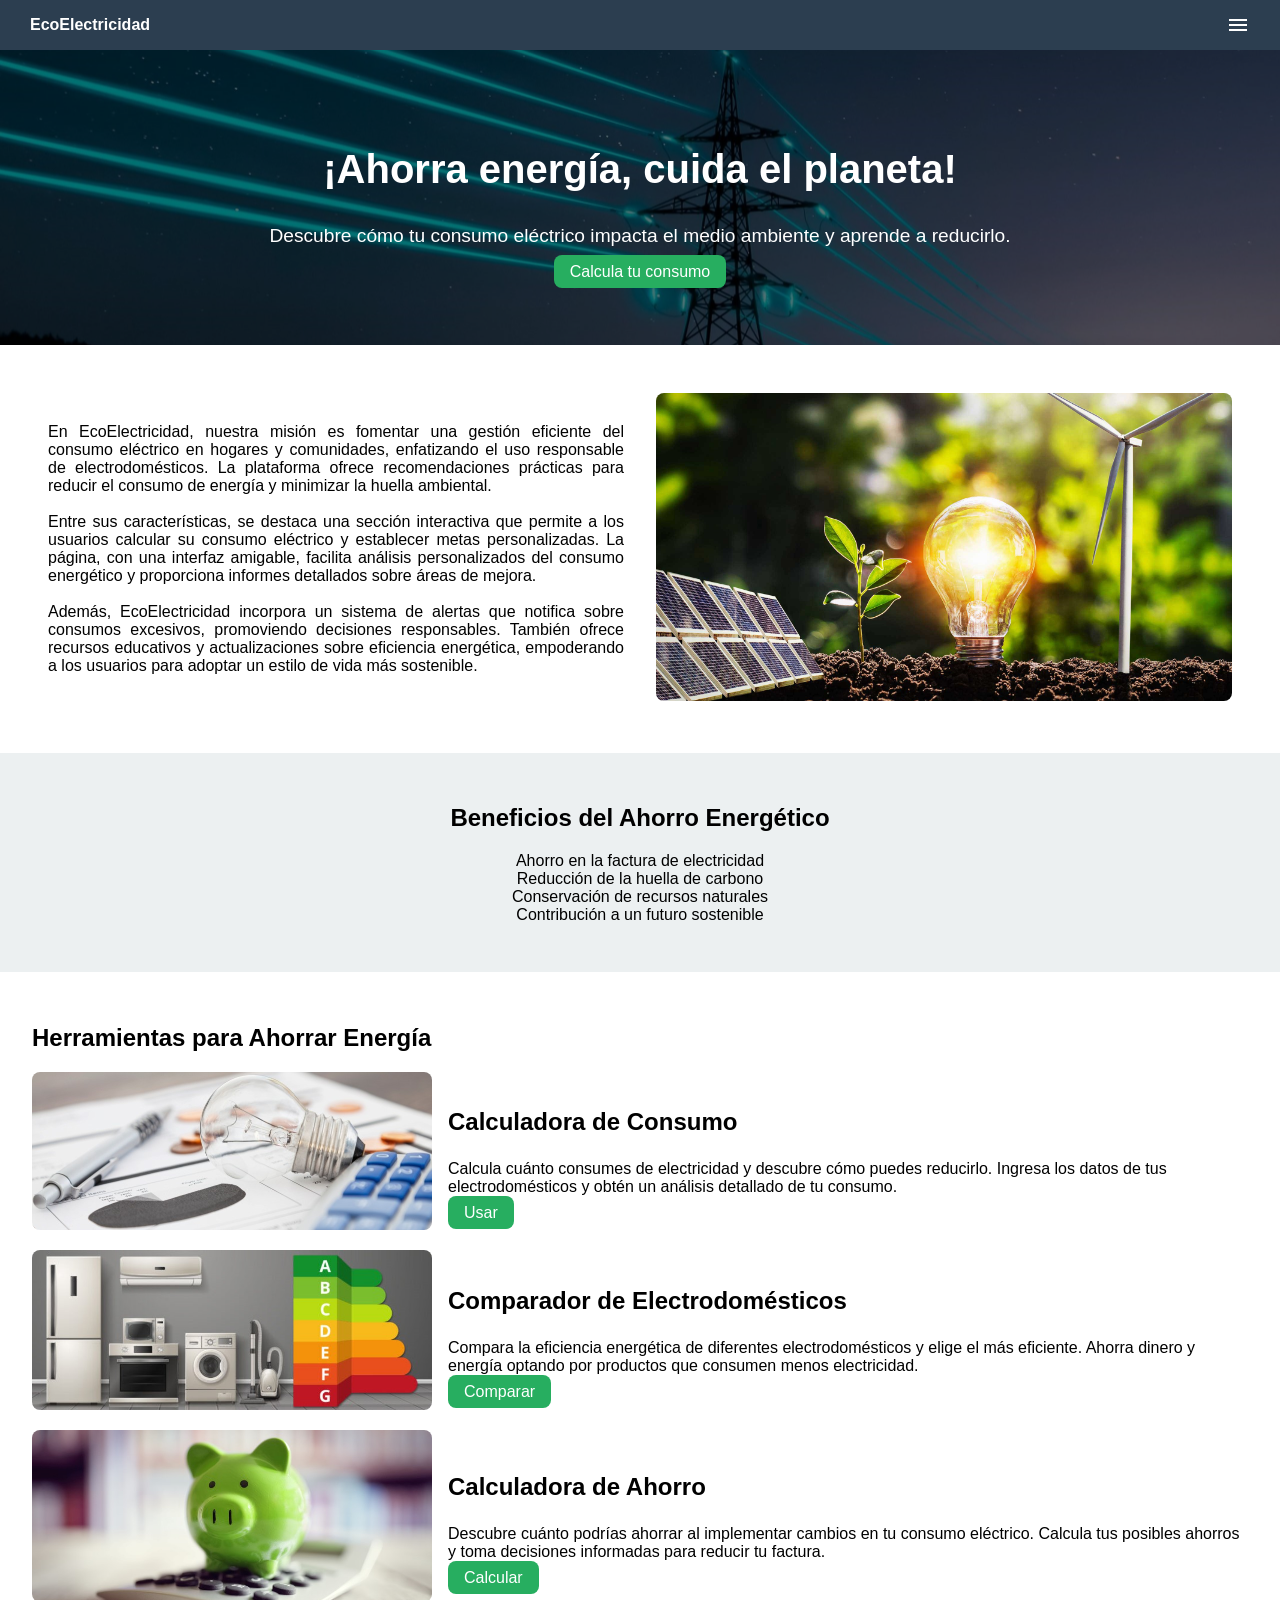
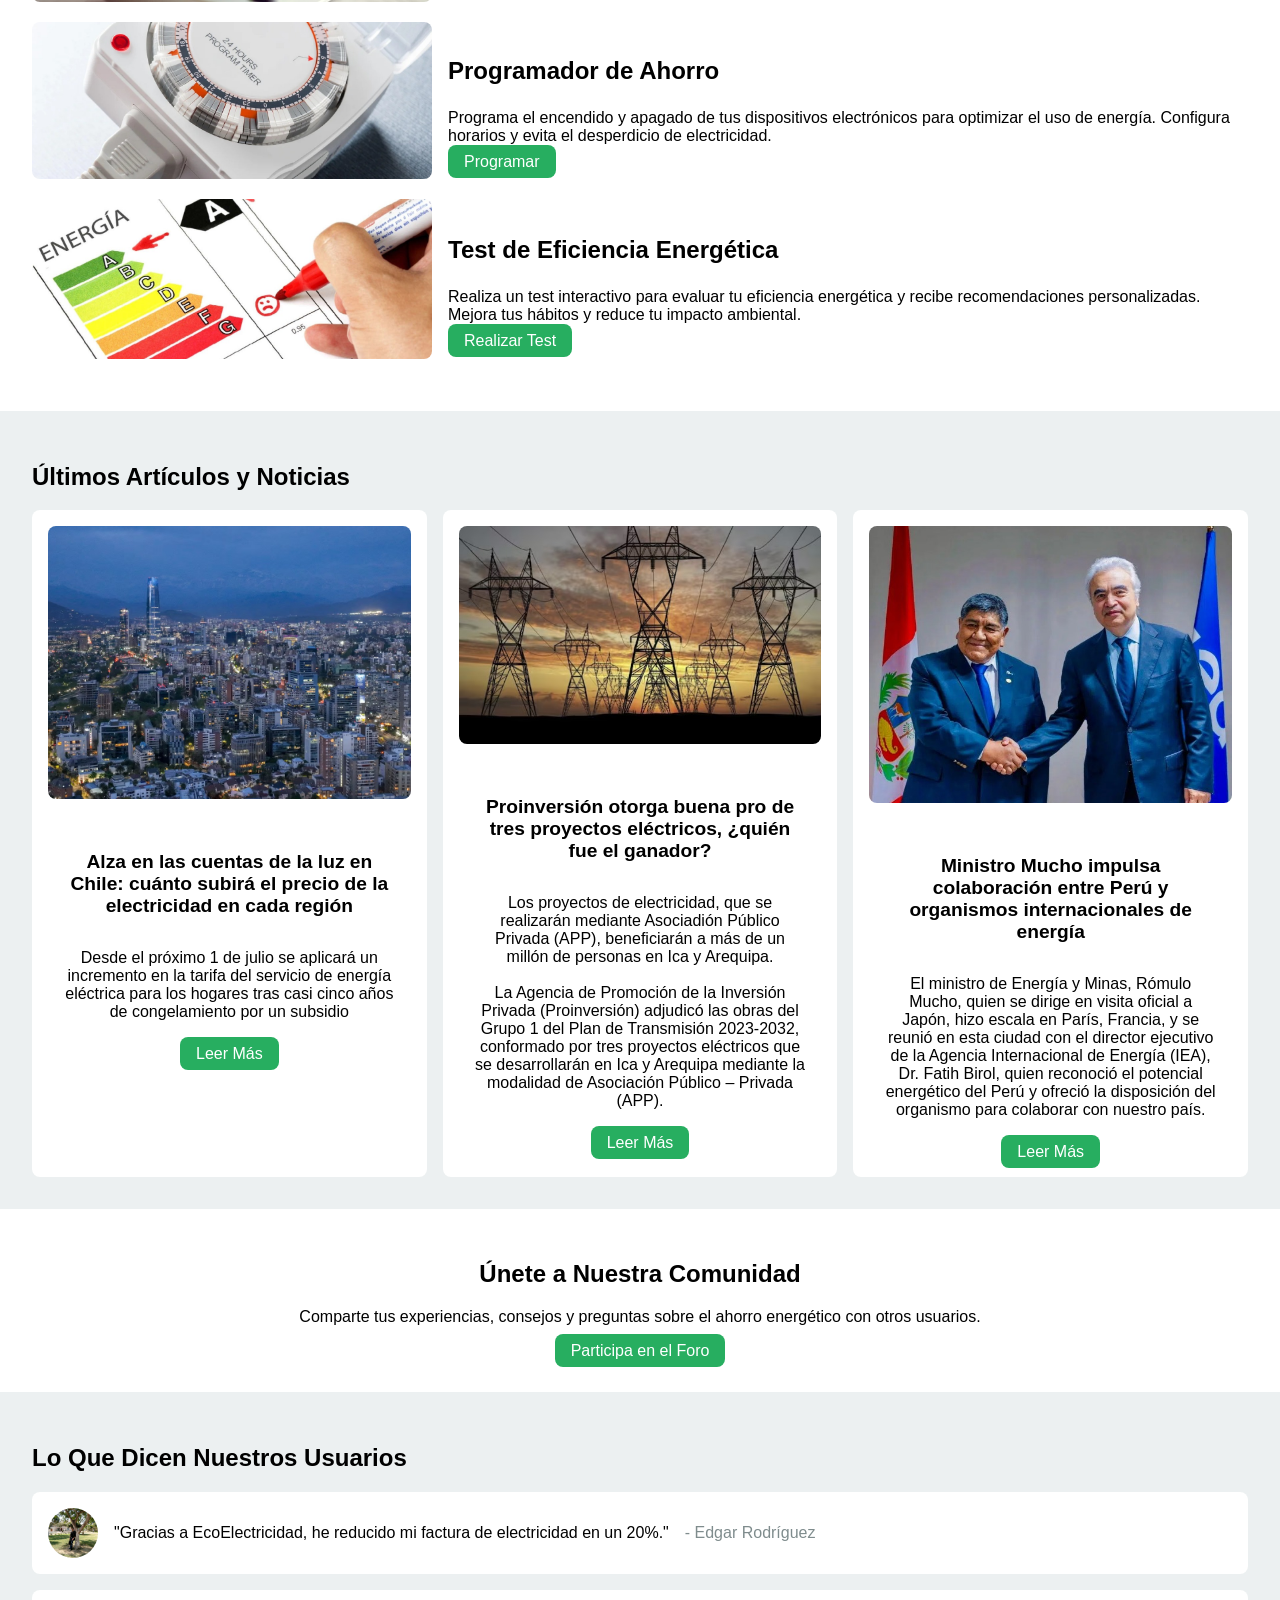
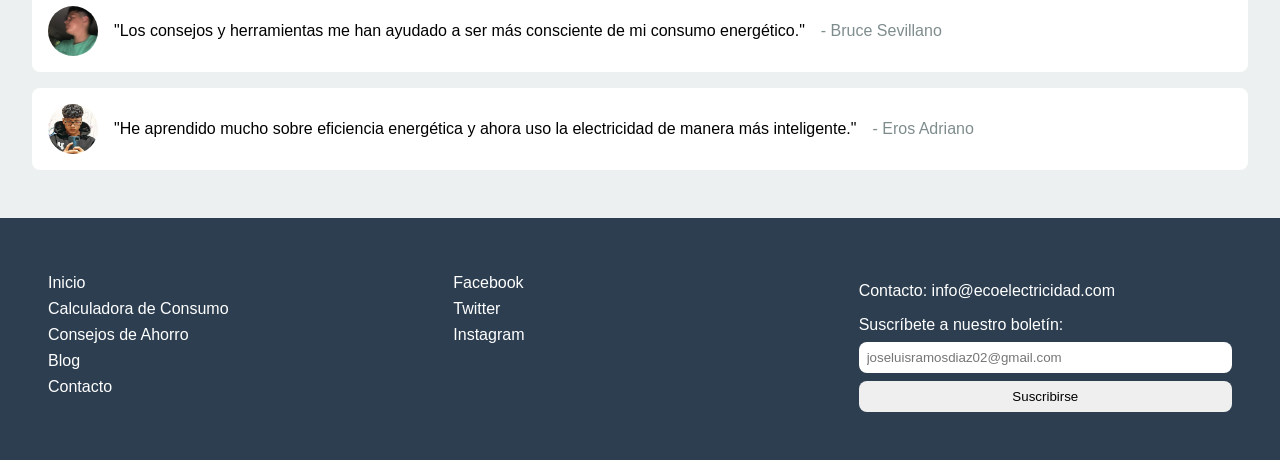
<file: index.html>
<!DOCTYPE html>
<html lang="es">
<head>
    <meta charset="UTF-8">
    <meta http-equiv="X-UA_Compatible" content="IE=edge">
    <meta name="viewport" content="width=device-width, initial-scale=1.0">
    <title>EcoElectricidad - Ahorra Energía, Cuida el Planeta</title>
    <link rel="stylesheet" href="css/styles.css">
</head>
<body>
    <!-- Encabezado -->

    <nav>
        <ul class="sidebar">
          <li onclick=hideSidebar()><a href="#"><svg xmlns="http://www.w3.org/2000/svg" height="24px" viewBox="0 -960 960 960" width="24px" fill="#FFFFFF"><path d="m256-200-56-56 224-224-224-224 56-56 224 224 224-224 56 56-224 224 224 224-56 56-224-224-224 224Z"/></svg></a></li>
            <li><a href="index.html">Inicio</a></li>
            <li><a href="calculadora.html">Calculadora de Consumo</a></li>
            <li><a href="ahorro.html">Consejos de Ahorro</a></li>
            <li><a href="impacto.html">Impacto Ambiental</a></li>
            <li><a href="comparador.html">Comparador</a></li>
            <li><a href="calahorro.html">Calculadora de Ahorro</a></li>
            <li><a href="programador.html">Programador de Ahorro</a></li>
            <li><a href="test.html">Test</a></li>
            <li><a href="#comunidad">Comunidad</a></li>
            <li><a href="#blog">Blog</a></li>
            <li><a href="#recursos">Recursos</a></li>
        </ul>
        <ul>
          <li class="logo"><a href="#"><b>EcoElectricidad</b></a></li>
          <li class="hideOnMobile"><a href="index.html">Inicio</a></li>
          <li class="hideOnMobile"><a href="calculadora.html">Calculadora de Consumo</a></li>
          <li class="hideOnMobile"><a href="ahorro.html">Consejos</a></li>
          <li class="hideOnMobile"><a href="impacto.html">Impacto</a></li>
          <li class="hideOnMobile"><a href="comparador.html">Comparador</a></li>
          <li class="hideOnMobile"><a href="#comunidad">Comunidad</a></li>
          <li class="hideOnMobile"><a href="#blog">Blog</a></li>
          <li class="hideOnMobile"><a href="#recursos">Recursos</a></li>
          <li class="menu-button" onclick=showSidebar()><a href="#"><svg xmlns="http://www.w3.org/2000/svg" height="24px" viewBox="0 -960 960 960" width="24px" fill="#FFFFFF"><path d="M120-240v-80h720v80H120Zm0-200v-80h720v80H120Zm0-200v-80h720v80H120Z"/></svg></a></li>
        </ul>
      </nav>

    <!-- Sección Principal -->
    <section class="hero">
        <h1>¡Ahorra energía, cuida el planeta!</h1>
        <p>Descubre cómo tu consumo eléctrico impacta el medio ambiente y aprende a reducirlo.</p>
        <a href="calculadora.html" class="btn">Calcula tu consumo</a>
    </section>

    <!-- Sección de Introducción -->
    <section id="introduccion">
        <div class="content">
            <p>En EcoElectricidad, nuestra misión es fomentar una gestión eficiente del consumo eléctrico en hogares y comunidades, enfatizando el uso responsable de electrodomésticos. La plataforma ofrece recomendaciones prácticas para reducir el consumo de energía y minimizar la huella ambiental.
                <br><br>Entre sus características, se destaca una sección interactiva que permite a los usuarios calcular su consumo eléctrico y establecer metas personalizadas. La página, con una interfaz amigable, facilita análisis personalizados del consumo energético y proporciona informes detallados sobre áreas de mejora.
                <br><br>Además, EcoElectricidad incorpora un sistema de alertas que notifica sobre consumos excesivos, promoviendo decisiones responsables. También ofrece recursos educativos y actualizaciones sobre eficiencia energética, empoderando a los usuarios para adoptar un estilo de vida más sostenible.</p>
        </div>
        <div class="image">
            <img src="images/energias.jpeg" alt="Introducción">
        </div>
    </section>

    <!-- Sección de Beneficios -->
    <section id="beneficios">
        <h2>Beneficios del Ahorro Energético</h2>
        <p>Ahorro en la factura de electricidad<br>
            Reducción de la huella de carbono<br>
            Conservación de recursos naturales<br>
            Contribución a un futuro sostenible</p>
    </section>

    <!-- Sección de Herramientas Destacadas -->
    <section id="herramientas">
        <h2>Herramientas para Ahorrar Energía</h2>
        <div class="tool">
            <div class="image">
                <img src="images/tool-uno.jpg" alt="Calculadora de Consumo">
            </div>
            <div class="content">
                <h3 class="title">Calculadora de Consumo</h3>
                <p>Calcula cuánto consumes de electricidad y descubre cómo puedes reducirlo. Ingresa los datos de tus electrodomésticos y obtén un análisis detallado de tu consumo.</p>
                <a href="calculadora.html" class="btn">Usar</a>
            </div>
        </div>
        <div class="tool">
            <div class="image">
                <img src="images/tool-dos.jpg" alt="Comparador de Electrodomésticos">
            </div>
            <div class="content">
                <h3 class="title">Comparador de Electrodomésticos</h3>
                <p>Compara la eficiencia energética de diferentes electrodomésticos y elige el más eficiente. Ahorra dinero y energía optando por productos que consumen menos electricidad.</p>
                <a href="comparador.html" class="btn">Comparar</a>
            </div>
        </div>
        <div class="tool">
            <div class="image">
                <img src="images/tool-tres.jpg" alt="Calculadora de Ahorro">
            </div>
            <div class="content">
                <h3 class="title">Calculadora de Ahorro</h3>
                <p>Descubre cuánto podrías ahorrar al implementar cambios en tu consumo eléctrico. Calcula tus posibles ahorros y toma decisiones informadas para reducir tu factura.</p>
                <a href="calahorro.html" class="btn">Calcular</a>
            </div>
        </div>
        <div class="tool">
            <div class="image">
                <img src="images/tool-cinco.jpeg" alt="Programador de Ahorro">
            </div>
            <div class="content">
                <h3 class="title">Programador de Ahorro</h3>
                <p>Programa el encendido y apagado de tus dispositivos electrónicos para optimizar el uso de energía. Configura horarios y evita el desperdicio de electricidad.</p>
                <a href="programador.html" class="btn">Programar</a>
            </div>
        </div>
        <div class="tool">
            <div class="image">
                <img src="images/tool-seis.jpg" alt="Test de Eficiencia Energética">
            </div>
            <div class="content">
                <h3 class="title">Test de Eficiencia Energética</h3>
                <p>Realiza un test interactivo para evaluar tu eficiencia energética y recibe recomendaciones personalizadas. Mejora tus hábitos y reduce tu impacto ambiental.</p>
                <a href="test.html" class="btn">Realizar Test</a>
            </div>
        </div>
    </section>

    <!-- Sección de Noticias y Blog -->
    <section id="blog">
        <h2>Últimos Artículos y Noticias</h2>
        <div class="articles">
            <article>
                <img src="images/articulo-uno.jpeg" alt="Artículo 1">
                <h3>Alza en las cuentas de la luz en Chile: cuánto subirá el precio de la electricidad en cada región</h3>
                <p>Desde el próximo 1 de julio se aplicará un incremento en la tarifa del servicio de energía eléctrica para los hogares tras casi cinco años de congelamiento por un subsidio</p>
                <a href="https://elpais.com/chile/2024-06-27/alza-en-las-cuentas-de-la-luz-en-chile-cuanto-subira-el-precio-de-la-electricidad-en-cada-region.html" class="btn">Leer Más</a>
            </article>
            <article>
                <img src="images/articulo-dos.jpeg" alt="Artículo 2">
                <h3>Proinversión otorga buena pro de tres proyectos eléctricos, ¿quién fue el ganador?</h3>
                <p>Los proyectos de electricidad, que se realizarán mediante Asociadión Público Privada (APP), beneficiarán a más de un millón de personas en Ica y Arequipa.<br><br>La Agencia de Promoción de la Inversión Privada (Proinversión) adjudicó las obras del Grupo 1 del Plan de Transmisión 2023-2032, conformado por tres proyectos eléctricos que se desarrollarán en Ica y Arequipa mediante la modalidad de Asociación Público – Privada (APP).</p>
                <a href="https://gestion.pe/economia/proinversion-otorga-buena-pro-de-tres-proyectos-electricos-quien-fue-el-ganador-electricidad-app-inversion-noticia/" class="btn">Leer Más</a>
            </article>
            <article>
                <img src="images/articulo-tres.jpeg" alt="Artículo 3">
                <h3>Ministro Mucho impulsa colaboración entre Perú y organismos internacionales de energía</h3>
                <p>El ministro de Energía y Minas, Rómulo Mucho, quien se dirige en visita oficial a Japón, hizo escala en París, Francia, y se reunió en esta ciudad con el director ejecutivo de la Agencia Internacional de Energía (IEA), Dr. Fatih Birol, quien reconoció el potencial energético del Perú y ofreció la disposición del organismo para colaborar con nuestro país.</p>
                <a href="https://www.rumbominero.com/peru/ministro-mucho-organismos-internacionales-de-energia/" class="btn">Leer Más</a>
            </article>
        </div>
    </section>

    <!-- Sección de Comunidad -->
    <section id="comunidad">
        <h2>Únete a Nuestra Comunidad</h2>
        <p>Comparte tus experiencias, consejos y preguntas sobre el ahorro energético con otros usuarios.</p>
        <a href="foro.html" class="btn">Participa en el Foro</a>
    </section>

    <!-- Sección de Testimonios -->
    <section id="testimonios">
        <h2>Lo Que Dicen Nuestros Usuarios</h2>
        <div class="testimonios">
            <blockquote>
                <img src="images/user-uno.jpeg" alt="Usuario 1">
                <p>"Gracias a EcoElectricidad, he reducido mi factura de electricidad en un 20%."</p>
                <cite>- Edgar Rodríguez</cite>
            </blockquote>
            <blockquote>
                <img src="images/user-dos.jpeg" alt="Usuario 2">
                <p>"Los consejos y herramientas me han ayudado a ser más consciente de mi consumo energético."</p>
                <cite>- Bruce Sevillano</cite>
            </blockquote>
            <blockquote>
                <img src="images/user-tres.jpeg" alt="Usuario 3">
                <p>"He aprendido mucho sobre eficiencia energética y ahora uso la electricidad de manera más inteligente."</p>
                <cite>- Eros Adriano</cite>
            </blockquote>
        </div>
    </section>

    <!-- Pie de Página -->
    <footer>
        <div class="links">
            <a href="#inicio">Inicio</a>
            <a href="calculadora.html">Calculadora de Consumo</a>
            <a href="ahorro.html">Consejos de Ahorro</a>
            <a href="#blog">Blog</a>
            <a href="#contacto">Contacto</a>
        </div>
        <div class="social">
            <a href="https://facebook.com">Facebook</a>
            <a href="https://twitter.com">Twitter</a>
            <a href="https://instagram.com">Instagram</a>
        </div>
        <div class="contact">
            <p>Contacto: info@ecoelectricidad.com</p>
            <form>
                <label for="email">Suscríbete a nuestro boletín:</label>
                <input type="email" id="email" name="email" placeholder="joseluisramosdiaz02@gmail.com">
                <button type="submit">Suscribirse</button>
            </form>
        </div>
    </footer>

    <script src="./js/index.js"></script>

</body>
</html>
</file>
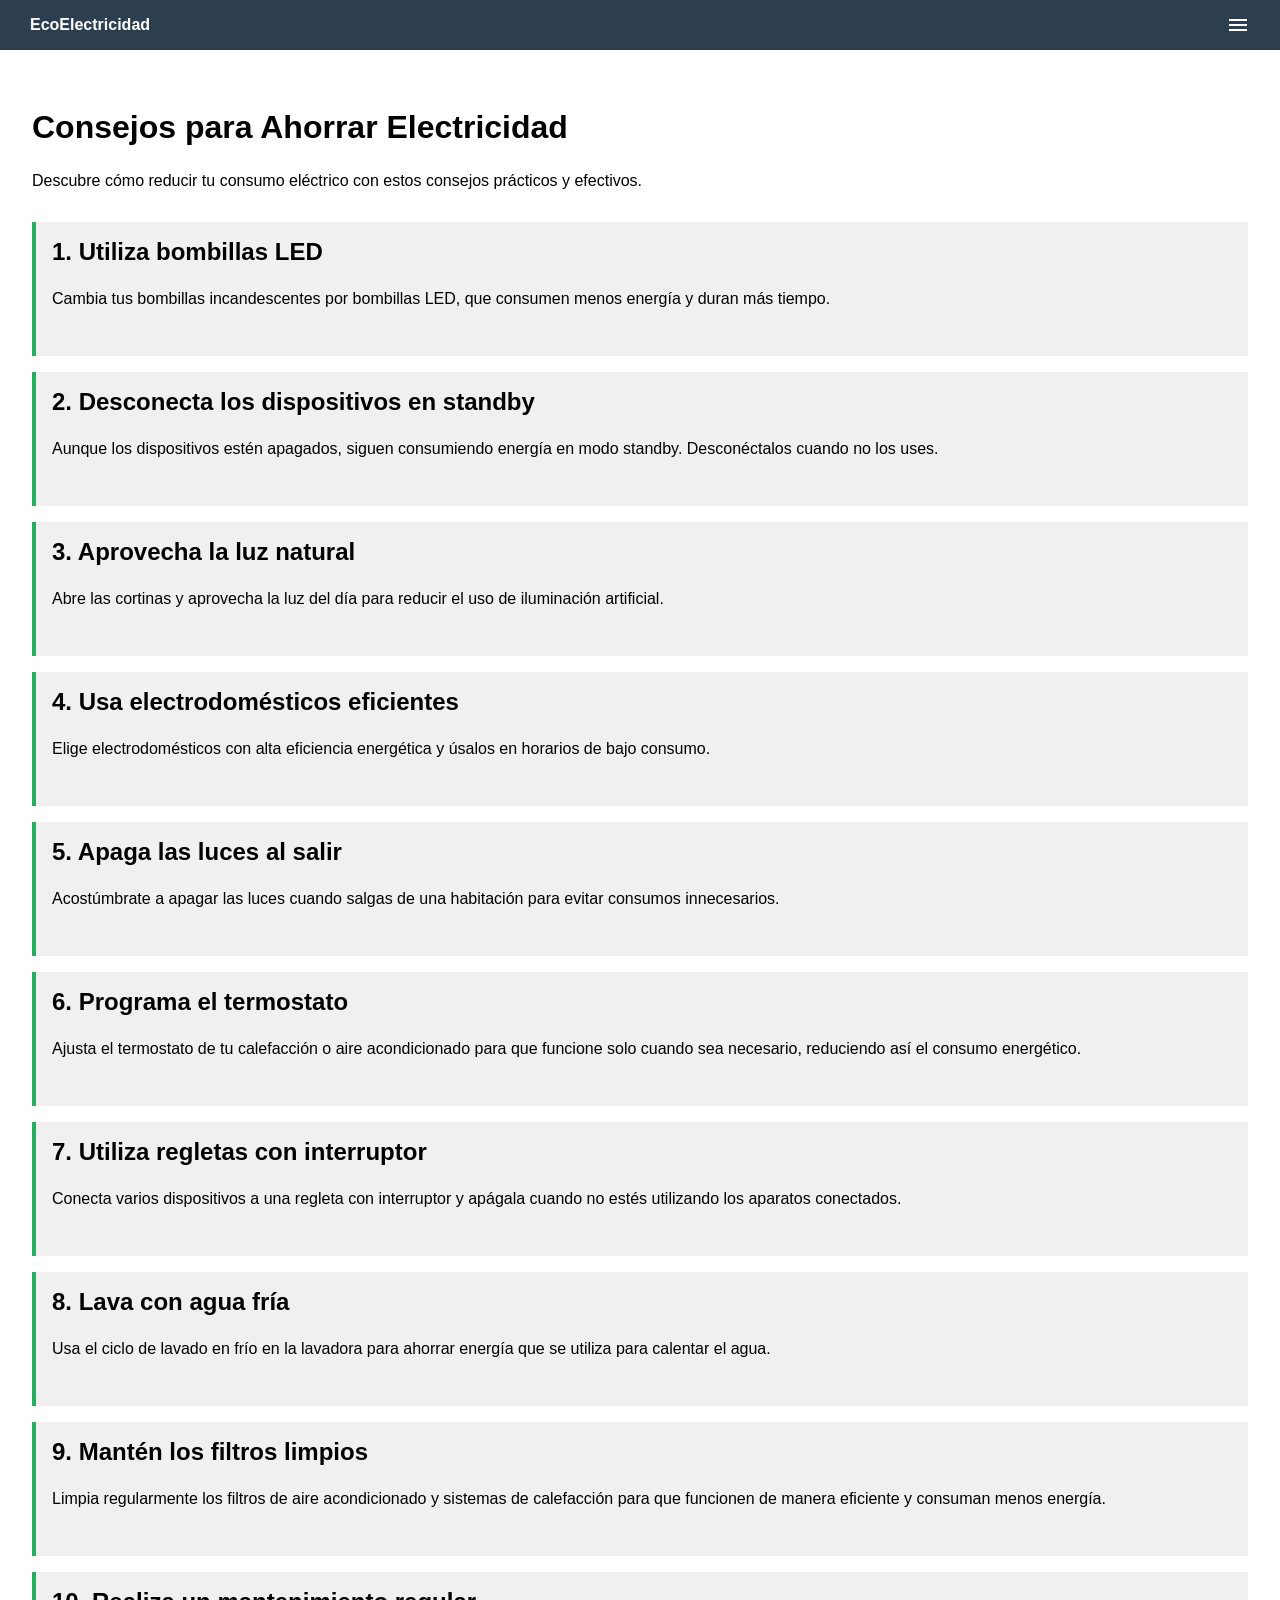
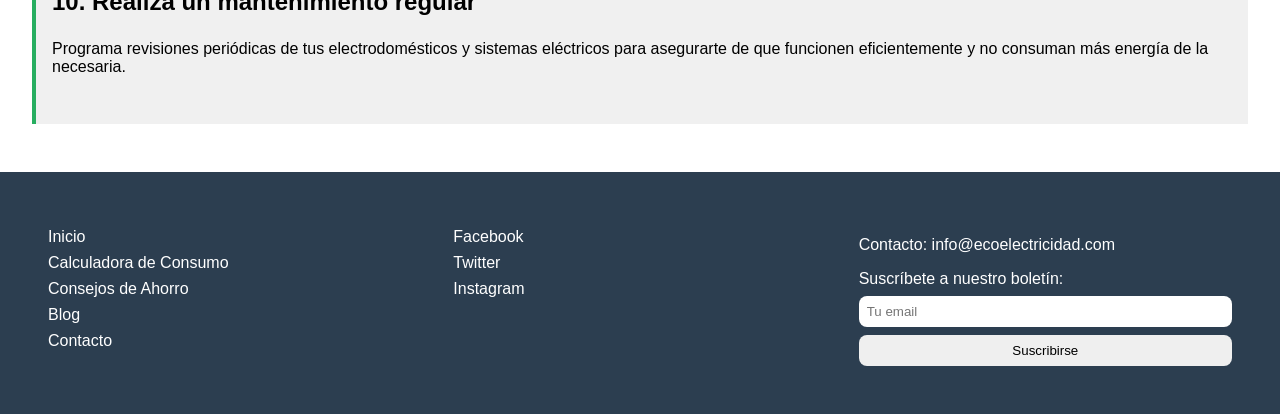
<file: ahorro.html>
<!DOCTYPE html>
<html lang="es">
<head>
    <meta charset="UTF-8">
    <meta http-equiv="X-UA_Compatible" content="IE=edge">
    <meta name="viewport" content="width=device-width, initial-scale=1.0">
    <title>Consejos de Ahorro - EcoElectricidad</title>
    <link rel="stylesheet" href="css/ahorro.css">
</head>
<body>
    <!-- Encabezado -->
    <nav>
        <ul class="sidebar">
          <li onclick=hideSidebar()><a href="#"><svg xmlns="http://www.w3.org/2000/svg" height="24px" viewBox="0 -960 960 960" width="24px" fill="#FFFFFF"><path d="m256-200-56-56 224-224-224-224 56-56 224 224 224-224 56 56-224 224 224 224-56 56-224-224-224 224Z"/></svg></a></li>
            <li><a href="index.html">Inicio</a></li>
            <li><a href="calculadora.html">Calculadora de Consumo</a></li>
            <li><a href="ahorro.html">Consejos de Ahorro</a></li>
            <li><a href="impacto.html">Impacto Ambiental</a></li>
            <li><a href="comparador.html">Comparador</a></li>
            <li><a href="calahorro.html">Calculadora de Ahorro</a></li>
            <li><a href="programador.html">Programador de Ahorro</a></li>
            <li><a href="test.html">Test</a></li>
            <li><a href="#comunidad">Comunidad</a></li>
            <li><a href="#blog">Blog</a></li>
            <li><a href="#recursos">Recursos</a></li>
        </ul>
        <ul>
          <li class="logo"><a href="#"><b>EcoElectricidad</b></a></li>
          <li class="hideOnMobile"><a href="index.html">Inicio</a></li>
          <li class="hideOnMobile"><a href="calculadora.html">Calculadora de Consumo</a></li>
          <li class="hideOnMobile"><a href="ahorro.html">Consejos</a></li>
          <li class="hideOnMobile"><a href="impacto.html">Impacto</a></li>
          <li class="hideOnMobile"><a href="comparador.html">Comparador</a></li>
          <li class="hideOnMobile"><a href="#comunidad">Comunidad</a></li>
          <li class="hideOnMobile"><a href="#blog">Blog</a></li>
          <li class="hideOnMobile"><a href="#recursos">Recursos</a></li>
          <li class="menu-button" onclick=showSidebar()><a href="#"><svg xmlns="http://www.w3.org/2000/svg" height="24px" viewBox="0 -960 960 960" width="24px" fill="#FFFFFF"><path d="M120-240v-80h720v80H120Zm0-200v-80h720v80H120Zm0-200v-80h720v80H120Z"/></svg></a></li>
        </ul>
    </nav>

    <!-- Sección de Consejos de Ahorro -->
    <section id="consejos" class="tips-section">
        <h1>Consejos para Ahorrar Electricidad</h1>
        <p>Descubre cómo reducir tu consumo eléctrico con estos consejos prácticos y efectivos.</p>
        <div class="tip">
            <h3>1. Utiliza bombillas LED</h3>
            <p>Cambia tus bombillas incandescentes por bombillas LED, que consumen menos energía y duran más tiempo.</p>
        </div>
        <div class="tip">
            <h3>2. Desconecta los dispositivos en standby</h3>
            <p>Aunque los dispositivos estén apagados, siguen consumiendo energía en modo standby. Desconéctalos cuando no los uses.</p>
        </div>
        <div class="tip">
            <h3>3. Aprovecha la luz natural</h3>
            <p>Abre las cortinas y aprovecha la luz del día para reducir el uso de iluminación artificial.</p>
        </div>
        <div class="tip">
            <h3>4. Usa electrodomésticos eficientes</h3>
            <p>Elige electrodomésticos con alta eficiencia energética y úsalos en horarios de bajo consumo.</p>
        </div>
        <div class="tip">
            <h3>5. Apaga las luces al salir</h3>
            <p>Acostúmbrate a apagar las luces cuando salgas de una habitación para evitar consumos innecesarios.</p>
        </div>
        <div class="tip">
            <h3>6. Programa el termostato</h3>
            <p>Ajusta el termostato de tu calefacción o aire acondicionado para que funcione solo cuando sea necesario, reduciendo así el consumo energético.</p>
        </div>
        <div class="tip">
            <h3>7. Utiliza regletas con interruptor</h3>
            <p>Conecta varios dispositivos a una regleta con interruptor y apágala cuando no estés utilizando los aparatos conectados.</p>
        </div>
        <div class="tip">
            <h3>8. Lava con agua fría</h3>
            <p>Usa el ciclo de lavado en frío en la lavadora para ahorrar energía que se utiliza para calentar el agua.</p>
        </div>
        <div class="tip">
            <h3>9. Mantén los filtros limpios</h3>
            <p>Limpia regularmente los filtros de aire acondicionado y sistemas de calefacción para que funcionen de manera eficiente y consuman menos energía.</p>
        </div>
        <div class="tip">
            <h3>10. Realiza un mantenimiento regular</h3>
            <p>Programa revisiones periódicas de tus electrodomésticos y sistemas eléctricos para asegurarte de que funcionen eficientemente y no consuman más energía de la necesaria.</p>
        </div>
    </section>

    <!-- Pie de Página -->
    <footer>
        <div class="links">
            <a href="index.html">Inicio</a>
            <a href="calculadora.html">Calculadora de Consumo</a>
            <a href="#consejos">Consejos de Ahorro</a>
            <a href="#blog">Blog</a>
            <a href="#contacto">Contacto</a>
        </div>
        <div class="social">
            <a href="https://facebook.com">Facebook</a>
            <a href="https://twitter.com">Twitter</a>
            <a href="https://instagram.com">Instagram</a>
        </div>
        <div class="contact">
            <p>Contacto: info@ecoelectricidad.com</p>
            <form>
                <label for="email">Suscríbete a nuestro boletín:</label>
                <input type="email" id="email" name="email" placeholder="Tu email">
                <button type="submit">Suscribirse</button>
            </form>
        </div>
    </footer>

    <script src="./js/index.js"></script>
</body>
</html>
</file>
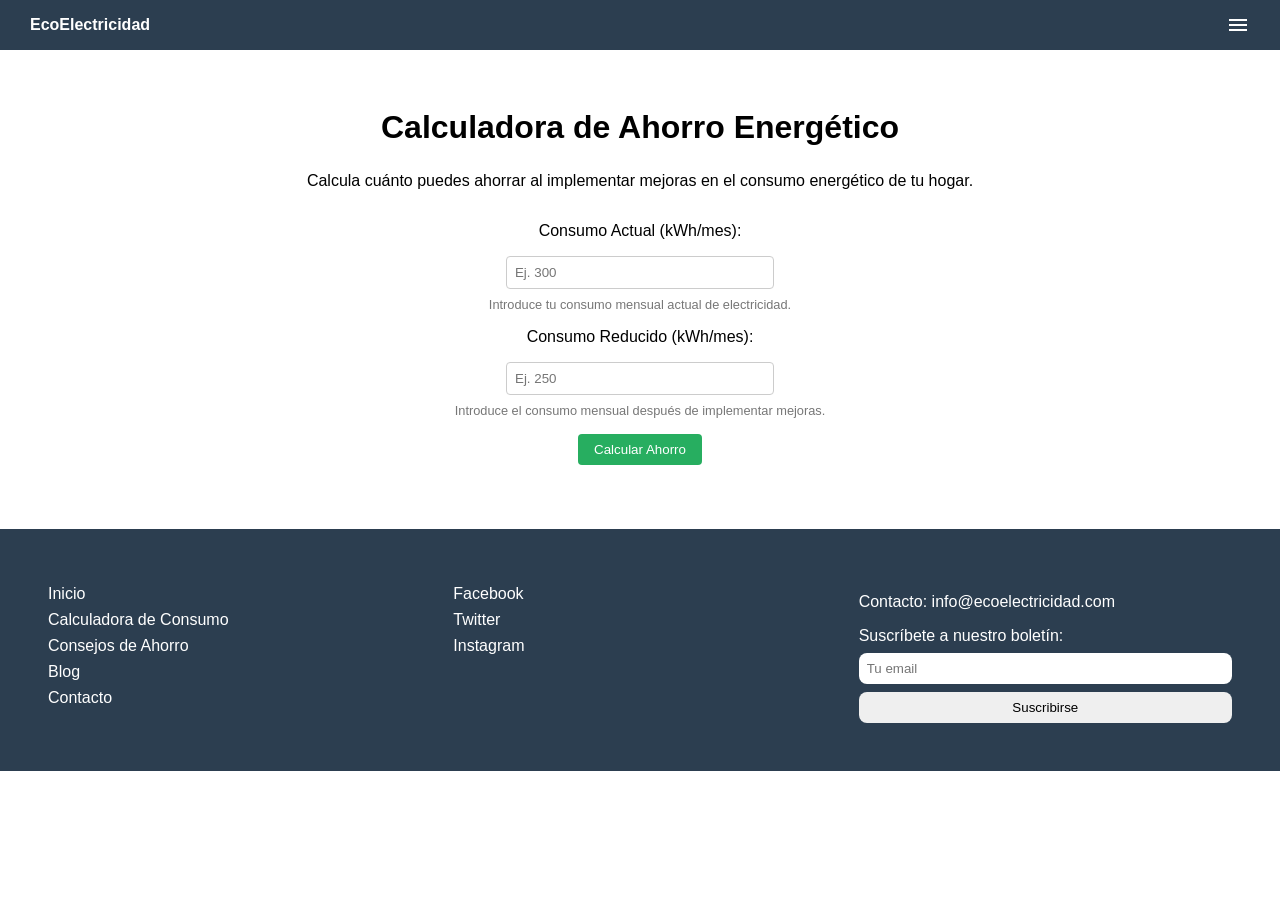
<file: calahorro.html>
<!DOCTYPE html>
<html lang="es">
<head>
    <meta charset="UTF-8">
    <meta http-equiv="X-UA_Compatible" content="IE=edge">
    <meta name="viewport" content="width=device-width, initial-scale=1.0">
    <title>Calculadora de Ahorro - EcoElectricidad</title>
    <link rel="stylesheet" href="css/calahorro.css">
</head>
<body>
    <!-- Encabezado -->
    <nav>
        <ul class="sidebar">
          <li onclick=hideSidebar()><a href="#"><svg xmlns="http://www.w3.org/2000/svg" height="24px" viewBox="0 -960 960 960" width="24px" fill="#FFFFFF"><path d="m256-200-56-56 224-224-224-224 56-56 224 224 224-224 56 56-224 224 224 224-56 56-224-224-224 224Z"/></svg></a></li>
            <li><a href="index.html">Inicio</a></li>
            <li><a href="calculadora.html">Calculadora de Consumo</a></li>
            <li><a href="ahorro.html">Consejos de Ahorro</a></li>
            <li><a href="impacto.html">Impacto Ambiental</a></li>
            <li><a href="comparador.html">Comparador</a></li>
            <li><a href="calahorro.html">Calculadora de Ahorro</a></li>
            <li><a href="programador.html">Programador de Ahorro</a></li>
            <li><a href="test.html">Test</a></li>
            <li><a href="#comunidad">Comunidad</a></li>
            <li><a href="#blog">Blog</a></li>
            <li><a href="#recursos">Recursos</a></li>
        </ul>
        <ul>
          <li class="logo"><a href="#"><b>EcoElectricidad</b></a></li>
          <li class="hideOnMobile"><a href="index.html">Inicio</a></li>
          <li class="hideOnMobile"><a href="calculadora.html">Calculadora de Consumo</a></li>
          <li class="hideOnMobile"><a href="ahorro.html">Consejos</a></li>
          <li class="hideOnMobile"><a href="impacto.html">Impacto</a></li>
          <li class="hideOnMobile"><a href="comparador.html">Comparador</a></li>
          <li class="hideOnMobile"><a href="#comunidad">Comunidad</a></li>
          <li class="hideOnMobile"><a href="#blog">Blog</a></li>
          <li class="hideOnMobile"><a href="#recursos">Recursos</a></li>
          <li class="menu-button" onclick=showSidebar()><a href="#"><svg xmlns="http://www.w3.org/2000/svg" height="24px" viewBox="0 -960 960 960" width="24px" fill="#FFFFFF"><path d="M120-240v-80h720v80H120Zm0-200v-80h720v80H120Zm0-200v-80h720v80H120Z"/></svg></a></li>
        </ul>
    </nav>

    <!-- Sección de Calculadora de Ahorro -->
    <section id="calculadora" class="savings-calculator-section">
        <h1>Calculadora de Ahorro Energético</h1>
        <p>Calcula cuánto puedes ahorrar al implementar mejoras en el consumo energético de tu hogar.</p>
        <div class="calculator-form">
            <div class="form-group">
                <label for="currentUsage">Consumo Actual (kWh/mes):</label>
                <input type="number" id="currentUsage" name="currentUsage" placeholder="Ej. 300">
                <small>Introduce tu consumo mensual actual de electricidad.</small>
            </div>
            <div class="form-group">
                <label for="newUsage">Consumo Reducido (kWh/mes):</label>
                <input type="number" id="newUsage" name="newUsage" placeholder="Ej. 250">
                <small>Introduce el consumo mensual después de implementar mejoras.</small>
            </div>
            <button type="button" onclick="calculateSavings()">Calcular Ahorro</button>
        </div>
        <div id="savings-result" class="savings-result"></div>
    </section>

    <!-- Pie de Página -->
    <footer>
        <div class="links">
            <a href="index.html">Inicio</a>
            <a href="calculadora.html">Calculadora de Consumo</a>
            <a href="ahorro.html">Consejos de Ahorro</a>
            <a href="#blog">Blog</a>
            <a href="#contacto">Contacto</a>
        </div>
        <div class="social">
            <a href="https://facebook.com">Facebook</a>
            <a href="https://twitter.com">Twitter</a>
            <a href="https://instagram.com">Instagram</a>
        </div>
        <div class="contact">
            <p>Contacto: info@ecoelectricidad.com</p>
            <form>
                <label for="email">Suscríbete a nuestro boletín:</label>
                <input type="email" id="email" name="email" placeholder="Tu email">
                <button type="submit">Suscribirse</button>
            </form>
        </div>
    </footer>

    <script src="js/calahorro.js"></script>
    <script src="./js/index.js"></script>
</body>
</html>
</file>
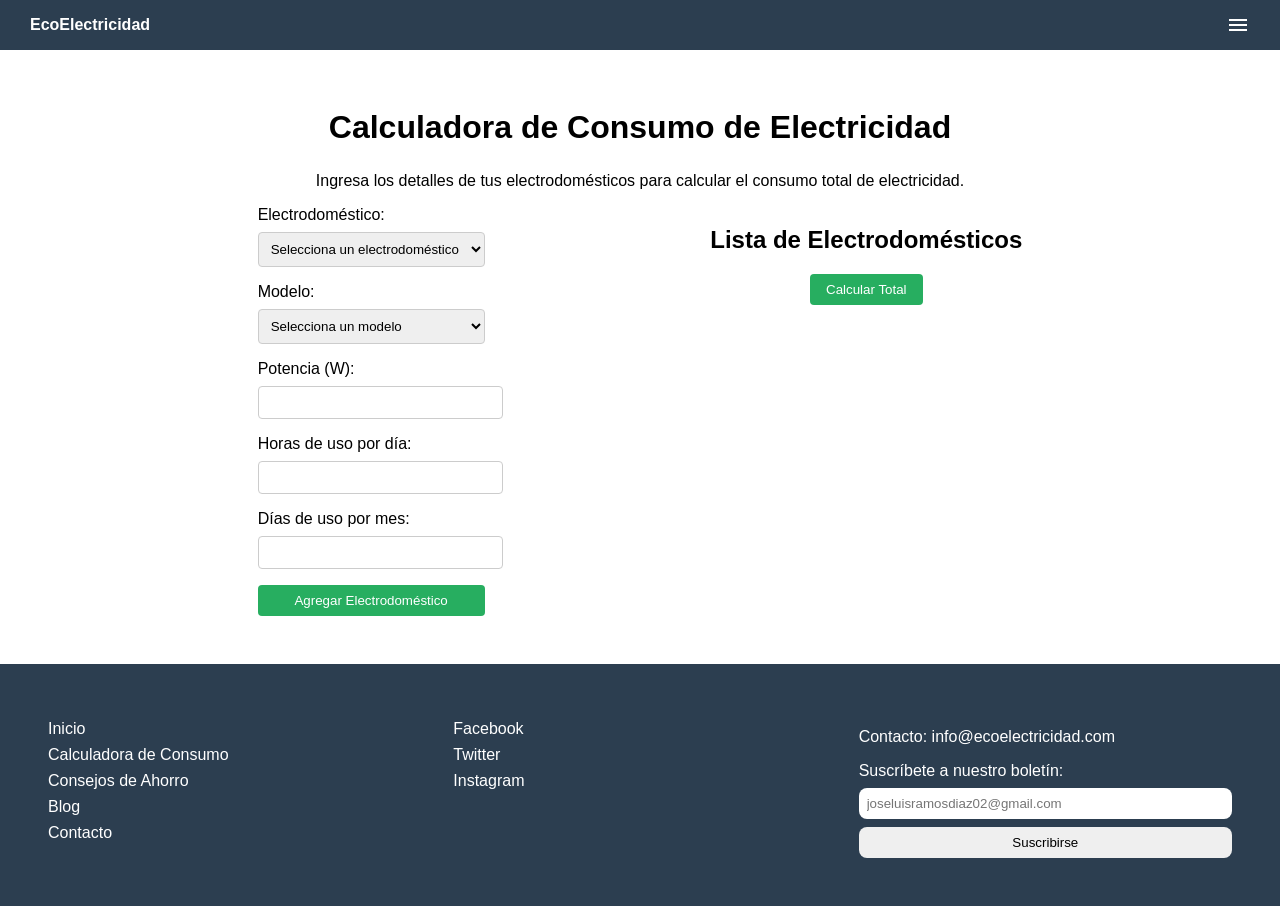
<file: calculadora.html>
<!DOCTYPE html>
<html lang="es">
<head>
    <meta charset="UTF-8">
    <meta http-equiv="X-UA_Compatible" content="IE=edge">
    <meta name="viewport" content="width=device-width, initial-scale=1.0">
    <title>Calculadora de Consumo - EcoElectricidad</title>
    <link rel="stylesheet" href="css/calculadora.css">
</head>
<body>
    <!-- Encabezado -->
    <nav>
        <ul class="sidebar">
          <li onclick=hideSidebar()><a href="#"><svg xmlns="http://www.w3.org/2000/svg" height="24px" viewBox="0 -960 960 960" width="24px" fill="#FFFFFF"><path d="m256-200-56-56 224-224-224-224 56-56 224 224 224-224 56 56-224 224 224 224-56 56-224-224-224 224Z"/></svg></a></li>
            <li><a href="index.html">Inicio</a></li>
            <li><a href="calculadora.html">Calculadora de Consumo</a></li>
            <li><a href="ahorro.html">Consejos de Ahorro</a></li>
            <li><a href="impacto.html">Impacto Ambiental</a></li>
            <li><a href="comparador.html">Comparador</a></li>
            <li><a href="calahorro.html">Calculadora de Ahorro</a></li>
            <li><a href="programador.html">Programador de Ahorro</a></li>
            <li><a href="test.html">Test</a></li>
            <li><a href="#comunidad">Comunidad</a></li>
            <li><a href="#blog">Blog</a></li>
            <li><a href="#recursos">Recursos</a></li>
        </ul>
        <ul>
          <li class="logo"><a href="#"><b>EcoElectricidad</b></a></li>
          <li class="hideOnMobile"><a href="index.html">Inicio</a></li>
          <li class="hideOnMobile"><a href="calculadora.html">Calculadora de Consumo</a></li>
          <li class="hideOnMobile"><a href="ahorro.html">Consejos</a></li>
          <li class="hideOnMobile"><a href="impacto.html">Impacto</a></li>
          <li class="hideOnMobile"><a href="comparador.html">Comparador</a></li>
          <li class="hideOnMobile"><a href="#comunidad">Comunidad</a></li>
          <li class="hideOnMobile"><a href="#blog">Blog</a></li>
          <li class="hideOnMobile"><a href="#recursos">Recursos</a></li>
          <li class="menu-button" onclick=showSidebar()><a href="#"><svg xmlns="http://www.w3.org/2000/svg" height="24px" viewBox="0 -960 960 960" width="24px" fill="#FFFFFF"><path d="M120-240v-80h720v80H120Zm0-200v-80h720v80H120Zm0-200v-80h720v80H120Z"/></svg></a></li>
        </ul>
      </nav>

    <!-- Calculadora de Consumo -->
    <section id="calculadora" class="calculator-section">
        <h1>Calculadora de Consumo de Electricidad</h1>
        <p>Ingresa los detalles de tus electrodomésticos para calcular el consumo total de electricidad.</p>
        <div class="calculator-container">
            <form id="consumptionForm">
                <div class="form-group">
                    <label for="appliance">Electrodoméstico:</label>
                    <select id="appliance" name="appliance" onchange="updateModels()">
                        <option value="" disabled selected>Selecciona un electrodoméstico</option>
                        <option value="fridge">Refrigerador</option>
                        <option value="washing_machine">Lavadora</option>
                        <option value="microwave">Microondas</option>
                        <option value="tv">Televisión</option>
                    </select>
                </div>
                <div class="form-group">
                    <label for="model">Modelo:</label>
                    <select id="model" name="model" onchange="updatePower()">
                        <option value="" disabled selected>Selecciona un modelo</option>
                    </select>
                </div>
                <div class="form-group">
                    <label for="power">Potencia (W):</label>
                    <input type="number" id="power" name="power" readonly>
                </div>
                <div class="form-group">
                    <label for="hours">Horas de uso por día:</label>
                    <input type="number" id="hours" name="hours" required>
                </div>
                <div class="form-group">
                    <label for="days">Días de uso por mes:</label>
                    <input type="number" id="days" name="days" required>
                </div>
                <button type="button" onclick="addAppliance()">Agregar Electrodoméstico</button>
            </form>
            <div class="appliance-list">
                <h2>Lista de Electrodomésticos</h2>
                <ul id="applianceList"></ul>
                <button type="button" onclick="calculateTotal()">Calcular Total</button>
            </div>
        </div>
        <div id="totalResult" class="result"></div>
    </section>

    <!-- Pie de Página -->
    <footer>
        <div class="links">
            <a href="index.html">Inicio</a>
            <a href="#calculadora">Calculadora de Consumo</a>
            <a href="ahorro.html">Consejos de Ahorro</a>
            <a href="#blog">Blog</a>
            <a href="#contacto">Contacto</a>
        </div>
        <div class="social">
            <a href="https://facebook.com">Facebook</a>
            <a href="https://twitter.com">Twitter</a>
            <a href="https://instagram.com">Instagram</a>
        </div>
        <div class="contact">
            <p>Contacto: info@ecoelectricidad.com</p>
            <form>
                <label for="email">Suscríbete a nuestro boletín:</label>
                <input type="email" id="email" name="email" placeholder="joseluisramosdiaz02@gmail.com">
                <button type="submit">Suscribirse</button>
            </form>
        </div>
    </footer>

    <script src="js/calculadora.js"></script>
    <script src="./js/index.js"></script>
</body>
</html>
</file>
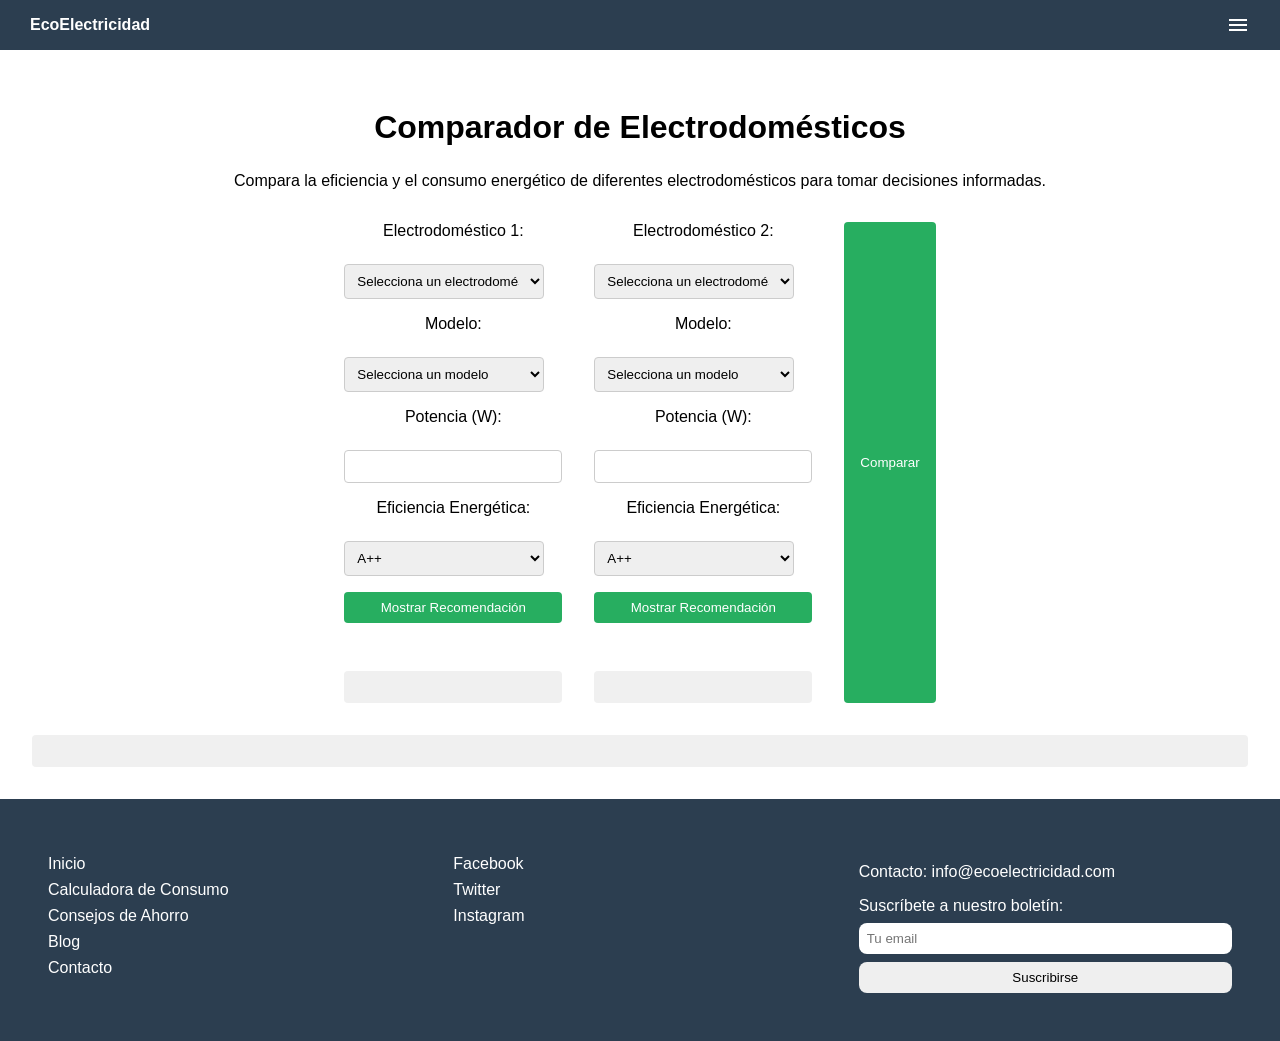
<file: comparador.html>
<!DOCTYPE html>
<html lang="es">
<head>
    <meta charset="UTF-8">
    <meta http-equiv="X-UA_Compatible" content="IE=edge">
    <meta name="viewport" content="width=device-width, initial-scale=1.0">
    <title>Comparador de Electrodomésticos - EcoElectricidad</title>
    <link rel="stylesheet" href="css/comparador.css">
</head>
<body>
    <!-- Encabezado -->
    <nav>
        <ul class="sidebar">
          <li onclick=hideSidebar()><a href="#"><svg xmlns="http://www.w3.org/2000/svg" height="24px" viewBox="0 -960 960 960" width="24px" fill="#FFFFFF"><path d="m256-200-56-56 224-224-224-224 56-56 224 224 224-224 56 56-224 224 224 224-56 56-224-224-224 224Z"/></svg></a></li>
            <li><a href="index.html">Inicio</a></li>
            <li><a href="calculadora.html">Calculadora de Consumo</a></li>
            <li><a href="ahorro.html">Consejos de Ahorro</a></li>
            <li><a href="impacto.html">Impacto Ambiental</a></li>
            <li><a href="comparador.html">Comparador</a></li>
            <li><a href="calahorro.html">Calculadora de Ahorro</a></li>
            <li><a href="programador.html">Programador de Ahorro</a></li>
            <li><a href="test.html">Test</a></li>
            <li><a href="#comunidad">Comunidad</a></li>
            <li><a href="#blog">Blog</a></li>
            <li><a href="#recursos">Recursos</a></li>
        </ul>
        <ul>
          <li class="logo"><a href="#"><b>EcoElectricidad</b></a></li>
          <li class="hideOnMobile"><a href="index.html">Inicio</a></li>
          <li class="hideOnMobile"><a href="calculadora.html">Calculadora de Consumo</a></li>
          <li class="hideOnMobile"><a href="ahorro.html">Consejos</a></li>
          <li class="hideOnMobile"><a href="impacto.html">Impacto</a></li>
          <li class="hideOnMobile"><a href="comparador.html">Comparador</a></li>
          <li class="hideOnMobile"><a href="#comunidad">Comunidad</a></li>
          <li class="hideOnMobile"><a href="#blog">Blog</a></li>
          <li class="hideOnMobile"><a href="#recursos">Recursos</a></li>
          <li class="menu-button" onclick=showSidebar()><a href="#"><svg xmlns="http://www.w3.org/2000/svg" height="24px" viewBox="0 -960 960 960" width="24px" fill="#FFFFFF"><path d="M120-240v-80h720v80H120Zm0-200v-80h720v80H120Zm0-200v-80h720v80H120Z"/></svg></a></li>
        </ul>
    </nav>

    <!-- Sección de Comparador de Electrodomésticos -->
    <section id="comparador" class="comparator-section">
        <h1>Comparador de Electrodomésticos</h1>
        <p>Compara la eficiencia y el consumo energético de diferentes electrodomésticos para tomar decisiones informadas.</p>
        <div class="comparator-form">
            <div class="form-group">
                <label for="appliance1">Electrodoméstico 1:</label>
                <select id="appliance1" name="appliance1" onchange="updateModels('appliance1')">
                    <option value="">Selecciona un electrodoméstico</option>
                    <option value="refrigerador">Refrigerador</option>
                    <option value="lavadora">Lavadora</option>
                    <option value="microondas">Microondas</option>
                </select>
                <label for="model1">Modelo:</label>
                <select id="model1" name="model1" onchange="updatePower('appliance1', 'model1', 'power1')">
                    <option value="">Selecciona un modelo</option>
                </select>
                <label for="power1">Potencia (W):</label>
                <input type="text" id="power1" name="power1" readonly>
                <label for="efficiency1">Eficiencia Energética:</label>
                <select id="efficiency1" name="efficiency1">
                    <option value="A++">A++</option>
                    <option value="A+">A+</option>
                    <option value="A">A</option>
                    <option value="B">B</option>
                    <option value="C">C</option>
                </select>
                <button type="button" onclick="showRecommendation('appliance1', 'recommendation1')">Mostrar Recomendación</button>
                <div id="recommendation1" class="recommendation"></div>
            </div>
            <div class="form-group">
                <label for="appliance2">Electrodoméstico 2:</label>
                <select id="appliance2" name="appliance2" onchange="updateModels('appliance2')">
                    <option value="">Selecciona un electrodoméstico</option>
                    <option value="refrigerador">Refrigerador</option>
                    <option value="lavadora">Lavadora</option>
                    <option value="microondas">Microondas</option>
                </select>
                <label for="model2">Modelo:</label>
                <select id="model2" name="model2" onchange="updatePower('appliance2', 'model2', 'power2')">
                    <option value="">Selecciona un modelo</option>
                </select>
                <label for="power2">Potencia (W):</label>
                <input type="text" id="power2" name="power2" readonly>
                <label for="efficiency2">Eficiencia Energética:</label>
                <select id="efficiency2" name="efficiency2">
                    <option value="A++">A++</option>
                    <option value="A+">A+</option>
                    <option value="A">A</option>
                    <option value="B">B</option>
                    <option value="C">C</option>
                </select>
                <button type="button" onclick="showRecommendation('appliance2', 'recommendation2')">Mostrar Recomendación</button>
                <div id="recommendation2" class="recommendation"></div>
            </div>
            <button type="button" onclick="compareAppliances()">Comparar</button>
        </div>
        <div id="comparison-result" class="comparison-result"></div>
    </section>

    <!-- Pie de Página -->
    <footer>
        <div class="links">
            <a href="index.html">Inicio</a>
            <a href="calculadora.html">Calculadora de Consumo</a>
            <a href="ahorro.html">Consejos de Ahorro</a>
            <a href="#blog">Blog</a>
            <a href="#contacto">Contacto</a>
        </div>
        <div class="social">
            <a href="https://facebook.com">Facebook</a>
            <a href="https://twitter.com">Twitter</a>
            <a href="https://instagram.com">Instagram</a>
        </div>
        <div class="contact">
            <p>Contacto: info@ecoelectricidad.com</p>
            <form>
                <label for="email">Suscríbete a nuestro boletín:</label>
                <input type="email" id="email" name="email" placeholder="Tu email">
                <button type="submit">Suscribirse</button>
            </form>
        </div>
    </footer>

    <script src="js/comparador.js"></script>
    <script src="./js/index.js"></script>
</body>
</html>
</file>
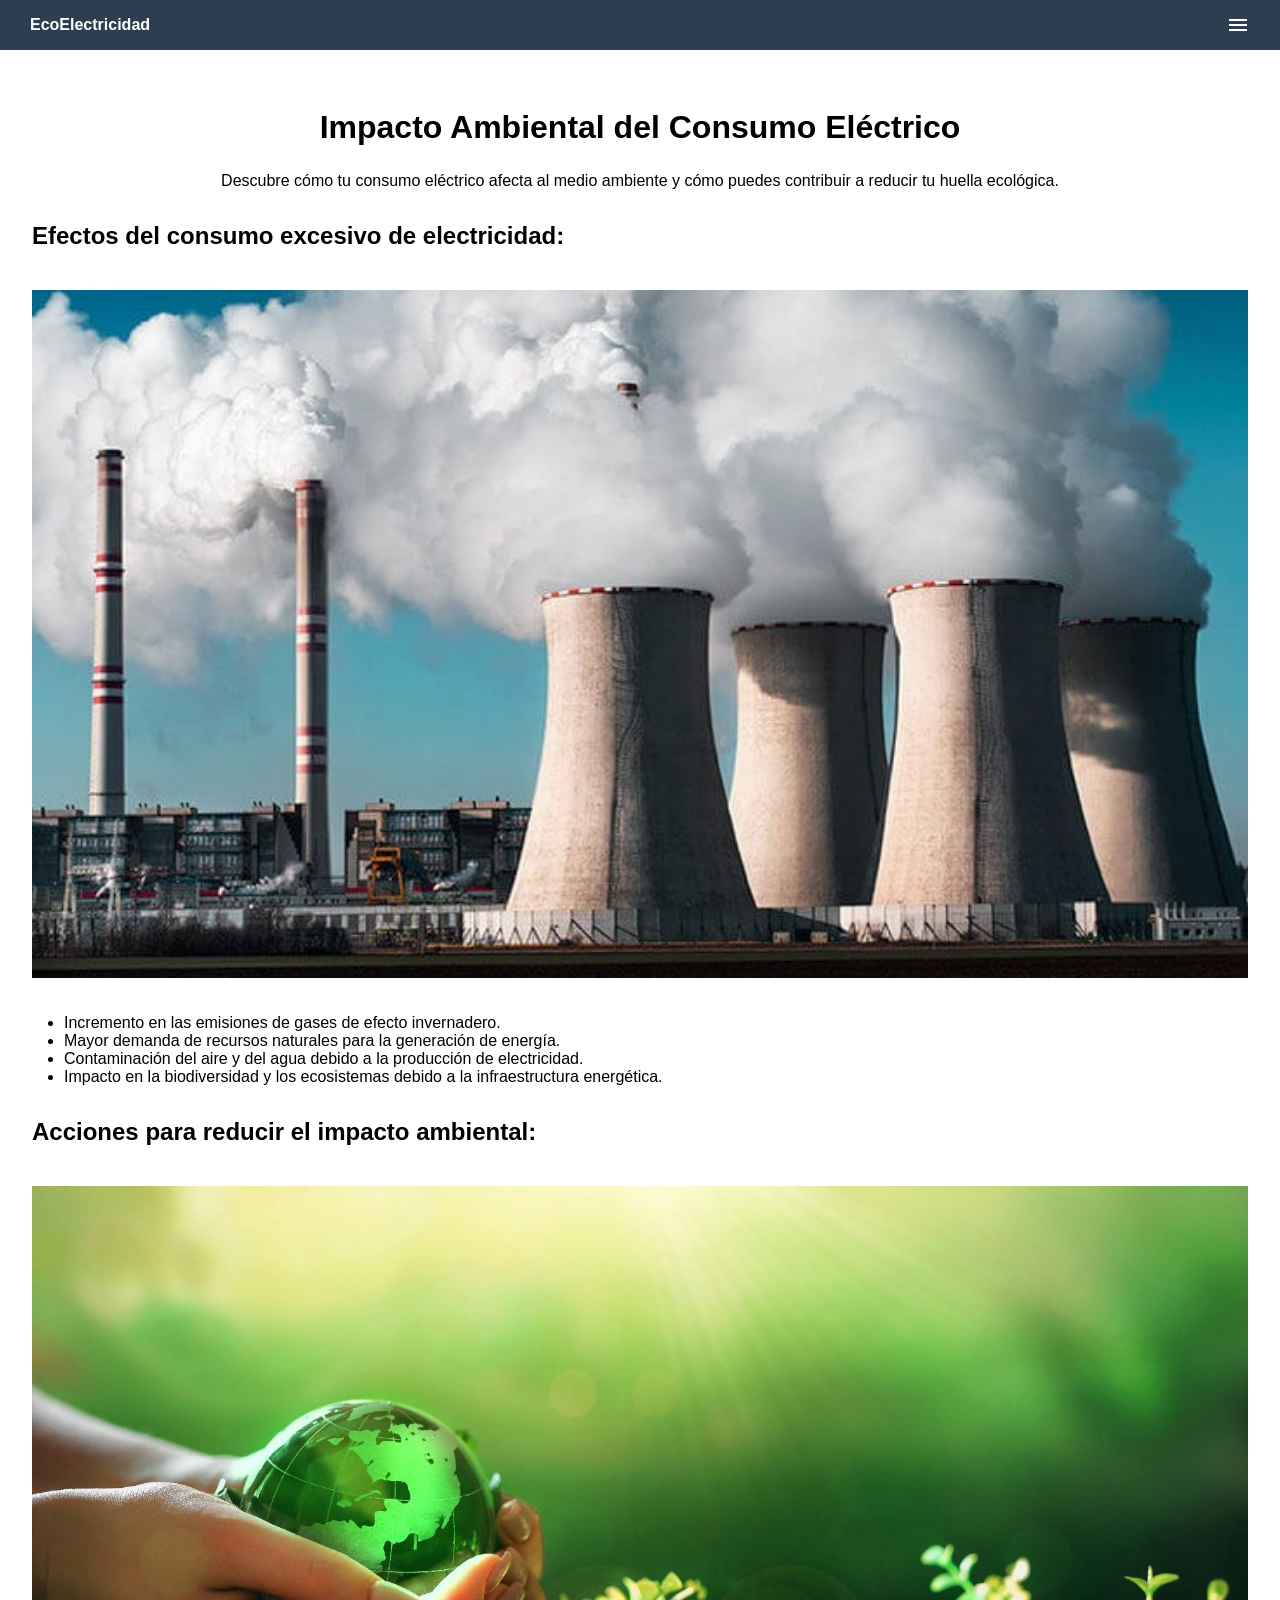
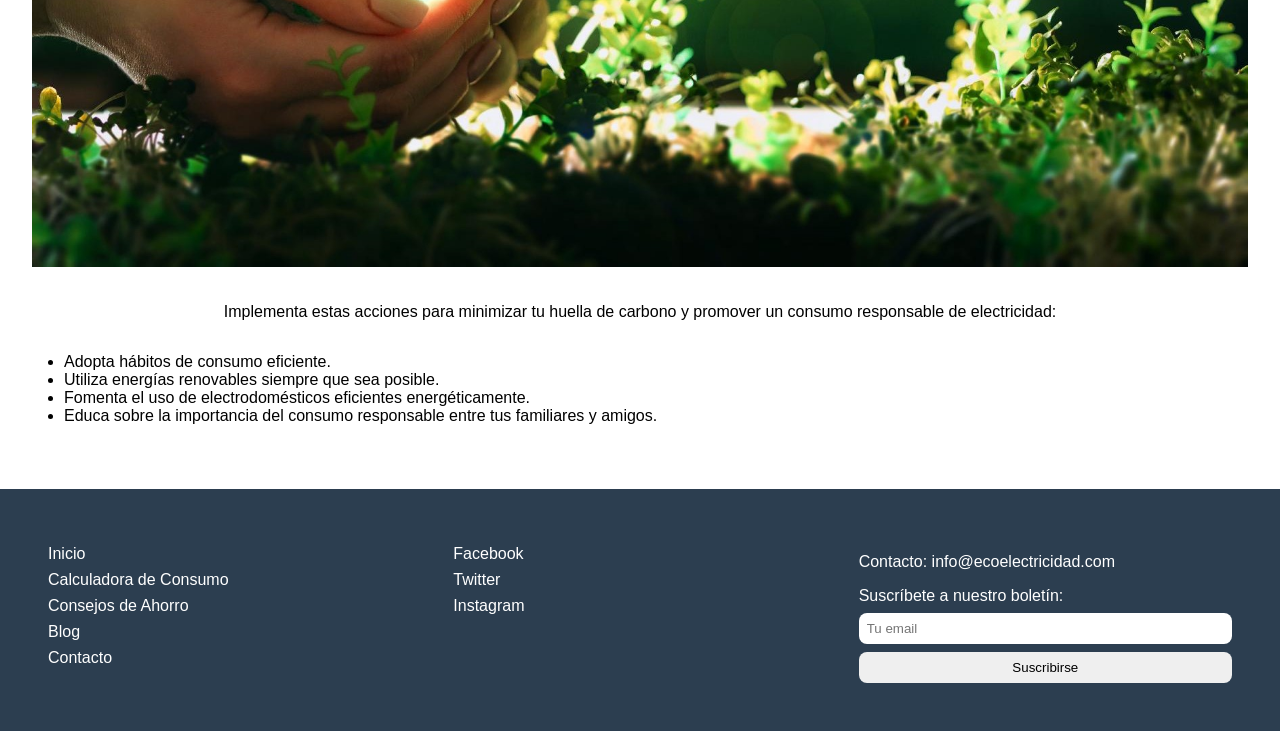
<file: impacto.html>
<!DOCTYPE html>
<html lang="es">
<head>
    <meta charset="UTF-8">
    <meta http-equiv="X-UA_Compatible" content="IE=edge">
    <meta name="viewport" content="width=device-width, initial-scale=1.0">
    <title>Impacto Ambiental - EcoElectricidad</title>
    <link rel="stylesheet" href="css/impacto.css">
</head>
<body>
    <!-- Encabezado -->
    <nav>
        <ul class="sidebar">
          <li onclick=hideSidebar()><a href="#"><svg xmlns="http://www.w3.org/2000/svg" height="24px" viewBox="0 -960 960 960" width="24px" fill="#FFFFFF"><path d="m256-200-56-56 224-224-224-224 56-56 224 224 224-224 56 56-224 224 224 224-56 56-224-224-224 224Z"/></svg></a></li>
            <li><a href="index.html">Inicio</a></li>
            <li><a href="calculadora.html">Calculadora de Consumo</a></li>
            <li><a href="ahorro.html">Consejos de Ahorro</a></li>
            <li><a href="impacto.html">Impacto Ambiental</a></li>
            <li><a href="comparador.html">Comparador</a></li>
            <li><a href="calahorro.html">Calculadora de Ahorro</a></li>
            <li><a href="programador.html">Programador de Ahorro</a></li>
            <li><a href="test.html">Test</a></li>
            <li><a href="#comunidad">Comunidad</a></li>
            <li><a href="#blog">Blog</a></li>
            <li><a href="#recursos">Recursos</a></li>
        </ul>
        <ul>
          <li class="logo"><a href="#"><b>EcoElectricidad</b></a></li>
          <li class="hideOnMobile"><a href="index.html">Inicio</a></li>
          <li class="hideOnMobile"><a href="calculadora.html">Calculadora de Consumo</a></li>
          <li class="hideOnMobile"><a href="ahorro.html">Consejos</a></li>
          <li class="hideOnMobile"><a href="impacto.html">Impacto</a></li>
          <li class="hideOnMobile"><a href="comparador.html">Comparador</a></li>
          <li class="hideOnMobile"><a href="#comunidad">Comunidad</a></li>
          <li class="hideOnMobile"><a href="#blog">Blog</a></li>
          <li class="hideOnMobile"><a href="#recursos">Recursos</a></li>
          <li class="menu-button" onclick=showSidebar()><a href="#"><svg xmlns="http://www.w3.org/2000/svg" height="24px" viewBox="0 -960 960 960" width="24px" fill="#FFFFFF"><path d="M120-240v-80h720v80H120Zm0-200v-80h720v80H120Zm0-200v-80h720v80H120Z"/></svg></a></li>
        </ul>
    </nav>

    <!-- Sección de Impacto Ambiental -->
    <section id="impacto" class="impact-section">
        <h1>Impacto Ambiental del Consumo Eléctrico</h1>
        <p>Descubre cómo tu consumo eléctrico afecta al medio ambiente y cómo puedes contribuir a reducir tu huella ecológica.</p>
        <div class="impact-info">
            <h3>Efectos del consumo excesivo de electricidad:</h3>
            <img src="./images/efectos.jpg" alt="Efectos del consumo eléctrico" class="impact-image">
            <ul>
                <li>Incremento en las emisiones de gases de efecto invernadero.</li>
                <li>Mayor demanda de recursos naturales para la generación de energía.</li>
                <li>Contaminación del aire y del agua debido a la producción de electricidad.</li>
                <li>Impacto en la biodiversidad y los ecosistemas debido a la infraestructura energética.</li>
            </ul>
        </div>
        <div class="impact-actions">
            <h3>Acciones para reducir el impacto ambiental:</h3>
            <img src="./images/acciones.jpeg" alt="Acciones para reducir el impacto" class="impact-image">
            <p>Implementa estas acciones para minimizar tu huella de carbono y promover un consumo responsable de electricidad:</p>
            <ul>
                <li>Adopta hábitos de consumo eficiente.</li>
                <li>Utiliza energías renovables siempre que sea posible.</li>
                <li>Fomenta el uso de electrodomésticos eficientes energéticamente.</li>
                <li>Educa sobre la importancia del consumo responsable entre tus familiares y amigos.</li>
            </ul>
        </div>
    </section>

    <!-- Pie de Página -->
    <footer>
        <div class="links">
            <a href="index.html">Inicio</a>
            <a href="calculadora.html">Calculadora de Consumo</a>
            <a href="ahorro.html">Consejos de Ahorro</a>
            <a href="#blog">Blog</a>
            <a href="#contacto">Contacto</a>
        </div>
        <div class="social">
            <a href="https://facebook.com">Facebook</a>
            <a href="https://twitter.com">Twitter</a>
            <a href="https://instagram.com">Instagram</a>
        </div>
        <div class="contact">
            <p>Contacto: info@ecoelectricidad.com</p>
            <form>
                <label for="email">Suscríbete a nuestro boletín:</label>
                <input type="email" id="email" name="email" placeholder="Tu email">
                <button type="submit">Suscribirse</button>
            </form>
        </div>
    </footer>

    <script src="./js/index.js"></script>
</body>
</html>
</file>
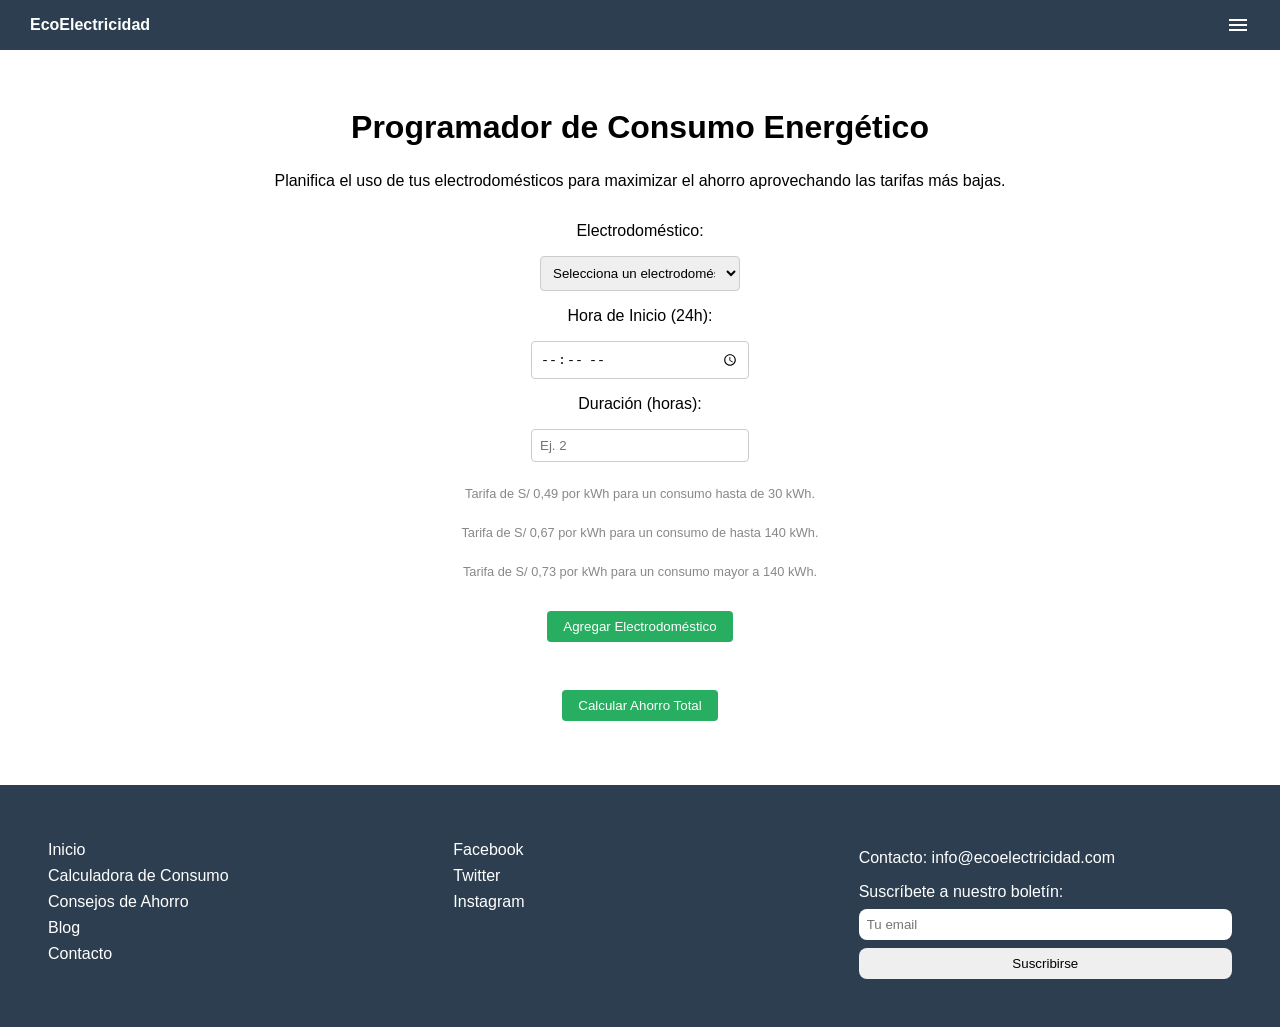
<file: programador.html>
<!DOCTYPE html>
<html lang="es">
<head>
    <meta charset="UTF-8">
    <meta http-equiv="X-UA_Compatible" content="IE=edge">
    <meta name="viewport" content="width=device-width, initial-scale=1.0">
    <title>Programador de Consumo - EcoElectricidad</title>
    <link rel="stylesheet" href="css/programador.css">
</head>
<body>
    <!-- Encabezado -->
    <nav>
        <ul class="sidebar">
          <li onclick=hideSidebar()><a href="#"><svg xmlns="http://www.w3.org/2000/svg" height="24px" viewBox="0 -960 960 960" width="24px" fill="#FFFFFF"><path d="m256-200-56-56 224-224-224-224 56-56 224 224 224-224 56 56-224 224 224 224-56 56-224-224-224 224Z"/></svg></a></li>
            <li><a href="index.html">Inicio</a></li>
            <li><a href="calculadora.html">Calculadora de Consumo</a></li>
            <li><a href="ahorro.html">Consejos de Ahorro</a></li>
            <li><a href="impacto.html">Impacto Ambiental</a></li>
            <li><a href="comparador.html">Comparador</a></li>
            <li><a href="calahorro.html">Calculadora de Ahorro</a></li>
            <li><a href="programador.html">Programador de Consumo</a></li>
            <li><a href="test.html">Test</a></li>
            <li><a href="#comunidad">Comunidad</a></li>
            <li><a href="#blog">Blog</a></li>
            <li><a href="#recursos">Recursos</a></li>
        </ul>
        <ul>
          <li class="logo"><a href="#"><b>EcoElectricidad</b></a></li>
          <li class="hideOnMobile"><a href="index.html">Inicio</a></li>
          <li class="hideOnMobile"><a href="calculadora.html">Calculadora de Consumo</a></li>
          <li class="hideOnMobile"><a href="ahorro.html">Consejos</a></li>
          <li class="hideOnMobile"><a href="impacto.html">Impacto</a></li>
          <li class="hideOnMobile"><a href="comparador.html">Comparador</a></li>
          <li class="hideOnMobile"><a href="#comunidad">Comunidad</a></li>
          <li class="hideOnMobile"><a href="#blog">Blog</a></li>
          <li class="hideOnMobile"><a href="#recursos">Recursos</a></li>
          <li class="menu-button" onclick=showSidebar()><a href="#"><svg xmlns="http://www.w3.org/2000/svg" height="24px" viewBox="0 -960 960 960" width="24px" fill="#FFFFFF"><path d="M120-240v-80h720v80H120Zm0-200v-80h720v80H120Zm0-200v-80h720v80H120Z"/></svg></a></li>
        </ul>
    </nav>

    <!-- Sección de Programador de Ahorro -->
    <section id="programador" class="savings-scheduler-section">
        <h1>Programador de Consumo Energético</h1>
        <p>Planifica el uso de tus electrodomésticos para maximizar el ahorro aprovechando las tarifas más bajas.</p>
        <div class="scheduler-form">
            <div class="form-group">
                <label for="appliance">Electrodoméstico:</label>
                <select id="appliance" name="appliance" onchange="updateModels()">
                    <option value="">Selecciona un electrodoméstico</option>
                    <option value="refrigerator">Refrigerador</option>
                    <option value="washing_machine">Lavadora</option>
                    <option value="air_conditioner">Aire Acondicionado</option>
                </select>
            </div>
            <div class="form-group" id="model-group" style="display: none;">
                <label for="model">Modelo:</label>
                <select id="model" name="model">
                    <option value="">Selecciona un modelo</option>
                </select>
            </div>
            <div class="form-group">
                <label for="usageTime">Hora de Inicio (24h):</label>
                <input type="time" id="usageTime" name="usageTime">
            </div>
            <div class="form-group">
                <label for="duration">Duración (horas):</label>
                <input type="number" id="duration" name="duration" placeholder="Ej. 2">
            </div>
            <small>Tarifa de S/ 0,49 por kWh para un consumo hasta de 30 kWh.</small>
            <small>Tarifa de S/ 0,67 por kWh para un consumo de hasta 140 kWh.</small>
            <small>Tarifa de S/ 0,73 por kWh para un consumo mayor a 140 kWh.</small>
            <button type="button" onclick="addAppliance()">Agregar Electrodoméstico</button>
        </div>
        <div id="appliance-list" class="appliance-list"></div>
        <button type="button" onclick="calculateTotalSavings()">Calcular Ahorro Total</button>
        <div id="scheduler-result" class="scheduler-result"></div>
    </section>

    <!-- Pie de Página -->
    <footer>
        <div class="links">
            <a href="index.html">Inicio</a>
            <a href="calculadora.html">Calculadora de Consumo</a>
            <a href="ahorro.html">Consejos de Ahorro</a>
            <a href="#blog">Blog</a>
            <a href="#contacto">Contacto</a>
        </div>
        <div class="social">
            <a href="https://facebook.com">Facebook</a>
            <a href="https://twitter.com">Twitter</a>
            <a href="https://instagram.com">Instagram</a>
        </div>
        <div class="contact">
            <p>Contacto: info@ecoelectricidad.com</p>
            <form>
                <label for="email">Suscríbete a nuestro boletín:</label>
                <input type="email" id="email" name="email" placeholder="Tu email">
                <button type="submit">Suscribirse</button>
            </form>
        </div>
    </footer>

    <script src="js/programador.js"></script>
    <script src="./js/index.js"></script>
</body>
</html>
</file>
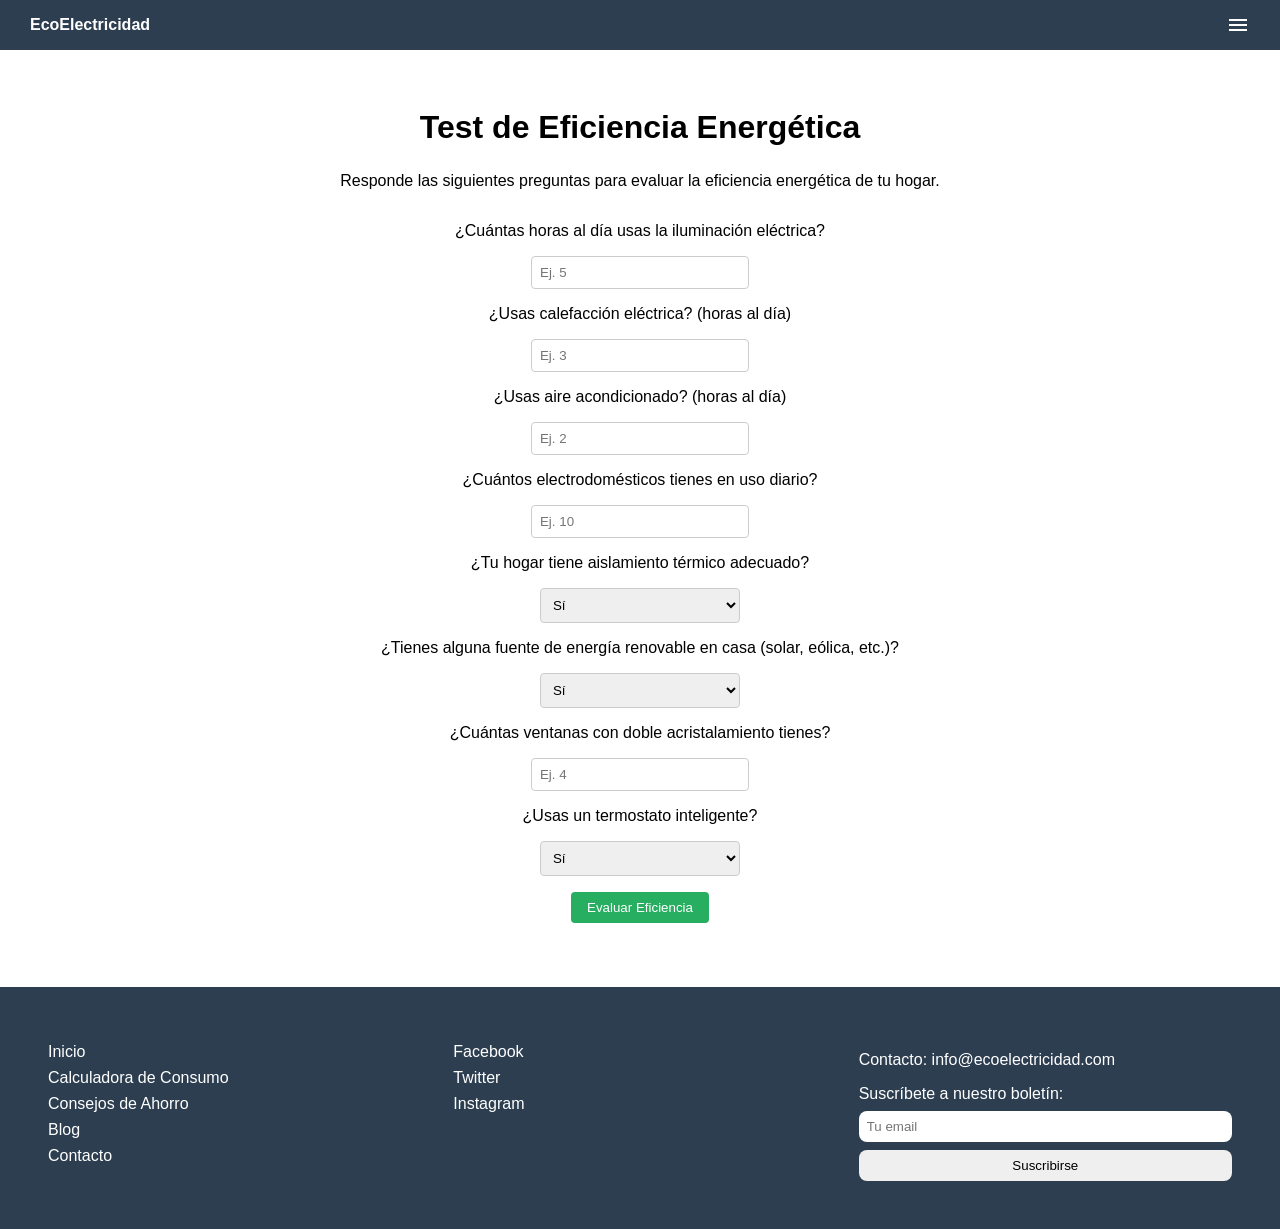
<file: test.html>
<!DOCTYPE html>
<html lang="es">
<head>
    <meta charset="UTF-8">
    <meta http-equiv="X-UA_Compatible" content="IE=edge">
    <meta name="viewport" content="width=device-width, initial-scale=1.0">
    <title>Test de Eficiencia Energética - EcoElectricidad</title>
    <link rel="stylesheet" href="css/test.css">
</head>
<body>
    <!-- Encabezado -->
    <nav>
        <ul class="sidebar">
          <li onclick=hideSidebar()><a href="#"><svg xmlns="http://www.w3.org/2000/svg" height="24px" viewBox="0 -960 960 960" width="24px" fill="#FFFFFF"><path d="m256-200-56-56 224-224-224-224 56-56 224 224 224-224 56 56-224 224 224 224-56 56-224-224-224 224Z"/></svg></a></li>
            <li><a href="index.html">Inicio</a></li>
            <li><a href="calculadora.html">Calculadora de Consumo</a></li>
            <li><a href="ahorro.html">Consejos de Ahorro</a></li>
            <li><a href="impacto.html">Impacto Ambiental</a></li>
            <li><a href="comparador.html">Comparador</a></li>
            <li><a href="calahorro.html">Calculadora de Ahorro</a></li>
            <li><a href="programador.html">Programador de Ahorro</a></li>
            <li><a href="test.html">Test</a></li>
            <li><a href="#comunidad">Comunidad</a></li>
            <li><a href="#blog">Blog</a></li>
            <li><a href="#recursos">Recursos</a></li>
        </ul>
        <ul>
          <li class="logo"><a href="#"><b>EcoElectricidad</b></a></li>
          <li class="hideOnMobile"><a href="index.html">Inicio</a></li>
          <li class="hideOnMobile"><a href="calculadora.html">Calculadora de Consumo</a></li>
          <li class="hideOnMobile"><a href="ahorro.html">Consejos</a></li>
          <li class="hideOnMobile"><a href="impacto.html">Impacto</a></li>
          <li class="hideOnMobile"><a href="comparador.html">Comparador</a></li>
          <li class="hideOnMobile"><a href="#comunidad">Comunidad</a></li>
          <li class="hideOnMobile"><a href="#blog">Blog</a></li>
          <li class="hideOnMobile"><a href="#recursos">Recursos</a></li>
          <li class="menu-button" onclick=showSidebar()><a href="#"><svg xmlns="http://www.w3.org/2000/svg" height="24px" viewBox="0 -960 960 960" width="24px" fill="#FFFFFF"><path d="M120-240v-80h720v80H120Zm0-200v-80h720v80H120Zm0-200v-80h720v80H120Z"/></svg></a></li>
        </ul>
    </nav>

    <!-- Sección del Test de Eficiencia Energética -->
    <section id="test" class="efficiency-test-section">
        <h1>Test de Eficiencia Energética</h1>
        <p>Responde las siguientes preguntas para evaluar la eficiencia energética de tu hogar.</p>
        <form id="efficiencyTestForm" class="test-form">
            <div class="form-group">
                <label for="lighting">¿Cuántas horas al día usas la iluminación eléctrica?</label>
                <input type="number" id="lighting" name="lighting" min="0" max="24" placeholder="Ej. 5">
            </div>
            <div class="form-group">
                <label for="heating">¿Usas calefacción eléctrica? (horas al día)</label>
                <input type="number" id="heating" name="heating" min="0" max="24" placeholder="Ej. 3">
            </div>
            <div class="form-group">
                <label for="cooling">¿Usas aire acondicionado? (horas al día)</label>
                <input type="number" id="cooling" name="cooling" min="0" max="24" placeholder="Ej. 2">
            </div>
            <div class="form-group">
                <label for="appliances">¿Cuántos electrodomésticos tienes en uso diario?</label>
                <input type="number" id="appliances" name="appliances" min="0" placeholder="Ej. 10">
            </div>
            <div class="form-group">
                <label for="insulation">¿Tu hogar tiene aislamiento térmico adecuado?</label>
                <select id="insulation" name="insulation">
                    <option value="yes">Sí</option>
                    <option value="no">No</option>
                    <option value="partial">Parcialmente</option>
                </select>
            </div>
            <div class="form-group">
                <label for="renewable">¿Tienes alguna fuente de energía renovable en casa (solar, eólica, etc.)?</label>
                <select id="renewable" name="renewable">
                    <option value="yes">Sí</option>
                    <option value="no">No</option>
                </select>
            </div>
            <div class="form-group">
                <label for="windows">¿Cuántas ventanas con doble acristalamiento tienes?</label>
                <input type="number" id="windows" name="windows" min="0" placeholder="Ej. 4">
            </div>
            <div class="form-group">
                <label for="smart_thermostat">¿Usas un termostato inteligente?</label>
                <select id="smart_thermostat" name="smart_thermostat">
                    <option value="yes">Sí</option>
                    <option value="no">No</option>
                </select>
            </div>
            <button type="button" onclick="evaluateEfficiency()">Evaluar Eficiencia</button>
        </form>
        <div id="test-result" class="test-result"></div>
    </section>

    <!-- Pie de Página -->
    <footer>
        <div class="links">
            <a href="index.html">Inicio</a>
            <a href="calculadora.html">Calculadora de Consumo</a>
            <a href="ahorro.html">Consejos de Ahorro</a>
            <a href="#blog">Blog</a>
            <a href="#contacto">Contacto</a>
        </div>
        <div class="social">
            <a href="https://facebook.com">Facebook</a>
            <a href="https://twitter.com">Twitter</a>
            <a href="https://instagram.com">Instagram</a>
        </div>
        <div class="contact">
            <p>Contacto: info@ecoelectricidad.com</p>
            <form>
                <label for="email">Suscríbete a nuestro boletín:</label>
                <input type="email" id="email" name="email" placeholder="Tu email">
                <button type="submit">Suscribirse</button>
            </form>
        </div>
    </footer>

    <script src="js/test.js"></script>
    <script src="./js/index.js"></script>
</body>
</html>
</file>
<file: css/styles.css>
/* General Styles */
body {
    font-family: Arial, sans-serif;
    margin: 0;
    padding: 0;
    box-sizing: border-box;
}

/* Menu Toggle Button */
nav{
    background-color: #2c3e50;
}

nav ul{
    list-style: none;
    display: flex;
    justify-content: flex-end;
    align-items: center;
    padding: 0;
    margin: 0;
}
nav li{
    height: 50px;
}
nav a{
    height: 100%;
    padding: 0 30px;
    text-decoration: none;
    display: flex;
    align-items: center;
    color: #ffff;
}
nav a:hover{
    background-color: #3a4f64;
}
nav li:first-child{
    margin-right: auto;
}
.sidebar{
    position: fixed;
    top: 0; 
    right: 0;
    height: 100vh;
    width: 250px;
    background-color: rgba(0, 0, 0, 0.63);
    backdrop-filter: blur(12px);
    box-shadow: -10px 0 10px rgba(0, 0, 0, 0.1);
    list-style: none;
    display: none;
    flex-direction: column;
    align-items: flex-start;
    justify-content: flex-start;
}
.sidebar li{
    width: 100%;
}
.sidebar a{
    width: 100%;
}
.menu-button{
    display: none;
}
  

/* Hero Section Styles */

.hero {
    background: linear-gradient(180deg, #0000008c 0%, #0000008c 100% ), url('../images/bbva-energia.jpg') no-repeat center center/cover;
    color: white;
    text-align: center;
    padding: 4rem 2rem;
}

.hero h1 {
    font-size: 2.5rem;
}

.hero p {
    font-size: 1.2rem;
    margin: 1rem 0;
}

.hero .btn {
    background: #27ae60;
    color: white;
    padding: 0.5rem 1rem;
    text-decoration: none;
    border-radius: 0.5rem;
}


/* Introduction Section */
#introduccion {
    display: flex;
    align-items: center;
    padding: 3rem;
}

#introduccion .content {
    flex: 1;
    margin-right: 2em;
    text-align: justify;
}

#introduccion .image {
    flex: 1;
    text-align: center;
}

#introduccion .image img {
    max-width: 100%;
    border-radius: 0.5rem;
}

/* Benefits Section */
#beneficios {
    background: #ecf0f1;
    padding: 2rem;
    text-align: center;
}

#beneficios ul {
    list-style: none;
    padding: 0;
}

#beneficios ul li {
    font-size: 1.2rem;
    margin: 0.5rem 0;
}

/* Tools Section */
#herramientas {
    padding: 2rem;
}

#herramientas .tool {
    display: flex;
    align-items: center;
    gap: 1rem;
    margin: 1rem 0;
}

#herramientas .tool .image {
    flex: 1;
}

#herramientas .tool .image img {
    max-width: 100%;
    border-radius: 0.5rem;
}

#herramientas .tool .content {
    flex: 2;
}

#herramientas .tool h3 {
    font-size: 1.5rem;
}

#herramientas .tool p {
    margin: 0.5rem 0;
}

#herramientas .tool .btn {
    background: #27ae60;
    color: white;
    padding: 0.5rem 1rem;
    text-decoration: none;
    border-radius: 0.5rem;
}

/* Blog Section */
#blog {
    background: #ecf0f1;
    padding: 2rem;
}

#blog .articles {
    display: flex;
    gap: 1rem;
}

#blog article {
    background: white;
    padding: 1rem;
    border-radius: 0.5rem;
    flex: 1;
    text-align: center;
}

#blog article img {
    max-width: 100%;
    border-radius: 0.5rem;
    margin-bottom: 1rem;
}

#blog article h3 {
    font-size: 1.2rem;
    margin: 2rem 1rem;
}

#blog article p {
    margin: 1.5rem 1rem;
}

#blog article .btn {
    background: #27ae60;
    color: white;
    padding: 0.5rem 1rem;
    text-decoration: none;
    border-radius: 0.5rem;
}

/* Community Section */
#comunidad {
    padding: 2rem;
    text-align: center;
}

#comunidad .btn {
    background: #27ae60;
    color: white;
    padding: 0.5rem 1rem;
    text-decoration: none;
    border-radius: 0.5rem;
}

/* Testimonials Section */
#testimonios {
    background: #ecf0f1;
    padding: 2rem;
}

#testimonios blockquote {
    background: white;
    padding: 1rem;
    border-radius: 0.5rem;
    margin: 1rem 0;
    display: flex;
    align-items: center;
    gap: 1rem;
}

#testimonios blockquote img {
    border-radius: 50%;
    width: 50px;
    height: 50px;
}

#testimonios blockquote cite {
    font-style: normal;
    color: #7f8c8d;
}

/* Footer Styles */
footer {
    background: #2c3e50;
    color: white;
    display: flex;
    justify-content: space-between;
    padding: 2rem;
    flex-wrap: wrap;
}

footer .links, footer .social, footer .contact {
    flex: 1;
    margin: 1rem;
}

footer .links a, footer .social a {
    color: white;
    text-decoration: none;
    display: block;
    margin: 0.5rem 0;
}

footer .contact form {
    display: flex;
    flex-direction: column;
    gap: 0.5rem;
}

footer .contact form input, footer .contact form button {
    padding: 0.5rem;
    border-radius: 0.5rem;
    border: none;
}

/* Responsive Styles */
@media(max-width: 1390px){
    .hideOnMobile{
      display: none;
    }
    .menu-button{
      display: block;
    }
}

@media (max-width: 950px) {
    .hero h1 {
        font-size: 2rem;
    }

    .hero p {
        font-size: 1rem;
    }

    #introduccion {
        flex-direction: column;
        text-align: center;
        font-size: 0.85rem;
    }

    #introduccion .content, #introduccion .image {
        flex: none;
    }

    #herramientas .tool .image img {
        width: 100%;
        height: 10rem;
        object-fit: cover;
        border-radius: 0.5rem;
    }

    #blog .articles {
        flex-direction: column;
    }

    footer .links, footer .social, footer .contact {
        margin: 0;
    }
}

@media(max-width: 650px){

    #herramientas .tool .image img {
        width: 100%;
        height: 10rem;
        object-fit: cover;
        border-radius: 0.5rem;
    }

    footer {
        flex-direction: column;
        text-align: center;
    }
}

@media(max-width:450px){
    #beneficios h2{
        font-size: 1.1rem;
    }

    #beneficios p{
        font-size: 0.9rem;
    }

    #herramientas .tool h3 {
        font-size: 1.2rem;
    }

    #herramientas p{
        font-size: 0.8rem
    }

    #herramientas h2{
        font-size: 1.2rem;
    }

    .articles{
        font-size: 85%;
    }

    #comunidad{
        font-size: 85%;
    }

    #testimonios h2{
        font-size: 1.2rem;
    }

    .testimonios{
        font-size: 80%;
    }
}

@media(max-width: 350px){
    .sidebar{
      width: 100%;
    }

    #herramientas h2{
        font-size: 1rem;
    }

    #herramientas .tool h3 {
        font-size: 1rem;
    }

    #herramientas p{
        font-size: 0.75rem
    }
}
</file>
<file: css/ahorro.css>
/* General Styles */
body {
    font-family: Arial, sans-serif;
    margin: 0;
    padding: 0;
    box-sizing: border-box;
}

/* Header Styles */
nav{
    background-color: #2c3e50;
}

nav ul{
    list-style: none;
    display: flex;
    justify-content: flex-end;
    align-items: center;
    padding: 0;
    margin: 0;
}
nav li{
    height: 50px;
}
nav a{
    height: 100%;
    padding: 0 30px;
    text-decoration: none;
    display: flex;
    align-items: center;
    color: #ffff;
}
nav a:hover{
    background-color: #3a4f64;
}
nav li:first-child{
    margin-right: auto;
}
.sidebar{
    position: fixed;
    top: 0; 
    right: 0;
    height: 100vh;
    width: 250px;
    background-color: rgba(0, 0, 0, 0.63);
    backdrop-filter: blur(12px);
    box-shadow: -10px 0 10px rgba(0, 0, 0, 0.1);
    list-style: none;
    display: none;
    flex-direction: column;
    align-items: flex-start;
    justify-content: flex-start;
}
.sidebar li{
    width: 100%;
}
.sidebar a{
    width: 100%;
}
.menu-button{
    display: none;
}

/* Tips Section Styles */
.tips-section {
    padding: 2rem;
    text-align: left;
}

.tips-section h1 {
    font-size: 2rem;
}

.tips-section p {
    margin-bottom: 2rem;
}

.tips-section .tip {
    background: #f0f0f0;
    padding: 1rem;
    margin-bottom: 1rem;
    border-left: 4px solid #27ae60;
}

.tips-section .tip h3 {
    font-size: 1.5rem;
    margin-top: 0;
}

.tips-section .tip p {
    margin-top: 0.5rem;
}

/* Footer Styles */
footer {
    background: #2c3e50;
    color: white;
    display: flex;
    justify-content: space-between;
    padding: 2rem;
    flex-wrap: wrap;
}

footer .links, footer .social, footer .contact {
    flex: 1;
    margin: 1rem;
}

footer .links a, footer .social a {
    color: white;
    text-decoration: none;
    display: block;
    margin: 0.5rem 0;
}

footer .contact form {
    display: flex;
    flex-direction: column;
    gap: 0.5rem;
}

footer .contact form input, footer .contact form button {
    padding: 0.5rem;
    border-radius: 0.5rem;
    border: none;
}

@media(max-width: 1390px){
    .hideOnMobile{
      display: none;
    }
    .menu-button{
      display: block;
    }
}

@media (max-width: 768px) {

    footer {
        flex-direction: column;
        align-items: center;
    }

    footer .links, footer .social, footer .contact {
        flex: none;
        width: 100%;
        text-align: center;
        margin: 0.5rem 0;
    }

    footer .contact form {
        align-items: center;
    }

    footer .contact form input, footer .contact form button {
        width: 100%;
    }
}

@media(max-width: 650px){
    footer {
        flex-direction: column;
        text-align: center;
    }
}

@media (max-width: 480px) {
    .tips-section {
        padding: 1rem;
    }

    .tips-section h1 {
        font-size: 1.5rem;
    }

    .tips-section .tip {
        padding: 0.5rem;
        margin-bottom: 0.5rem;
        border-left-width: 2px;
    }

    .tips-section .tip h3 {
        font-size: 1.2rem;
    }

    .tips-section .tip p {
        font-size: 0.9rem;
    }

    footer {
        padding: 1rem;
    }

    footer .links a, footer .social a {
        margin: 0.25rem 0;
    }

    footer .contact form input, footer .contact form button {
        padding: 0.5rem;
    }
}

@media(max-width: 350px){
    .sidebar{
      width: 100%;
    }
}
</file>
<file: css/calahorro.css>
/* General Styles */
body {
    font-family: Arial, sans-serif;
    margin: 0;
    padding: 0;
    box-sizing: border-box;
}

/* Header Styles */
nav{
    background-color: #2c3e50;
}

nav ul{
    list-style: none;
    display: flex;
    justify-content: flex-end;
    align-items: center;
    padding: 0;
    margin: 0;
}
nav li{
    height: 50px;
}
nav a{
    height: 100%;
    padding: 0 30px;
    text-decoration: none;
    display: flex;
    align-items: center;
    color: #ffff;
}
nav a:hover{
    background-color: #3a4f64;
}
nav li:first-child{
    margin-right: auto;
}
.sidebar{
    position: fixed;
    top: 0; 
    right: 0;
    height: 100vh;
    width: 250px;
    background-color: rgba(0, 0, 0, 0.63);
    backdrop-filter: blur(12px);
    box-shadow: -10px 0 10px rgba(0, 0, 0, 0.1);
    list-style: none;
    display: none;
    flex-direction: column;
    align-items: flex-start;
    justify-content: flex-start;
}
.sidebar li{
    width: 100%;
}
.sidebar a{
    width: 100%;
}
.menu-button{
    display: none;
}

/* Savings Calculator Section Styles */
.savings-calculator-section {
    padding: 2rem;
    text-align: center;
}

.savings-calculator-section h1 {
    font-size: 2rem;
}

.savings-calculator-section p {
    margin-bottom: 2rem;
}

.calculator-form {
    display: flex;
    flex-direction: column;
    align-items: center;
    gap: 1rem;
}

.form-group {
    display: flex;
    flex-direction: column;
    align-items: center;
    gap: 0.5rem;
}

.form-group label {
    margin-bottom: 0.5rem;
}

.form-group input {
    padding: 0.5rem;
    width: 250px;
    border: 1px solid #ccc;
    border-radius: 0.25rem;
}

.form-group small {
    font-size: 0.8rem;
    color: #777;
}

.savings-calculator-section button {
    padding: 0.5rem 1rem;
    background: #27ae60;
    color: white;
    border: none;
    border-radius: 0.25rem;
    cursor: pointer;
}

.savings-calculator-section button:hover {
    background: #219150;
}

.savings-result {
    margin-top: 2rem;
    font-size: 1.2rem;
}

/* Footer Styles */
footer {
    background: #2c3e50;
    color: white;
    display: flex;
    justify-content: space-between;
    padding: 2rem;
    flex-wrap: wrap;
}

footer .links, footer .social, footer .contact {
    flex: 1;
    margin: 1rem;
}

footer .links a, footer .social a {
    color: white;
    text-decoration: none;
    display: block;
    margin: 0.5rem 0;
}

footer .contact form {
    display: flex;
    flex-direction: column;
    gap: 0.5rem;
}

footer .contact form input, footer .contact form button {
    padding: 0.5rem;
    border-radius: 0.5rem;
    border: none;
}

@media(max-width: 1390px){
    .hideOnMobile{
      display: none;
    }
    .menu-button{
      display: block;
    }
}

@media (max-width: 768px) {

    .savings-calculator-section {
        padding: 1rem;
    }

    .form-group input {
        width: 100%;
    }

    footer {
        flex-direction: column;
        align-items: center;
    }

    footer .links, footer .social, footer .contact {
        flex: none;
        width: 100%;
        text-align: center;
        margin: 0.5rem 0;
    }

    footer .contact form {
        align-items: center;
    }

    footer .contact form input, footer .contact form button {
        width: 100%;
    }
}

@media(max-width: 650px){
    footer {
        flex-direction: column;
        text-align: center;
    }
}

@media (max-width: 480px) {

    .savings-calculator-section h1 {
        font-size: 1.2rem;
    }

    .savings-calculator-section p{
        font-size: 0.8rem;
    }

    .savings-calculator-section small{
        font-size: 0.7rem;
    }
}

@media(max-width: 350px){
    .sidebar{
      width: 100%;
    }
}
</file>
<file: css/calculadora.css>
/* General Styles */
body {
    font-family: Arial, sans-serif;
    margin: 0;
    padding: 0;
    box-sizing: border-box;
}

/* Header Styles */
nav{
    background-color: #2c3e50;
}

nav ul{
    list-style: none;
    display: flex;
    justify-content: flex-end;
    align-items: center;
    padding: 0;
    margin: 0;
}
nav li{
    height: 50px;
}
nav a{
    height: 100%;
    padding: 0 30px;
    text-decoration: none;
    display: flex;
    align-items: center;
    color: #ffff;
}
nav a:hover{
    background-color: #3a4f64;
}
nav li:first-child{
    margin-right: auto;
}
.sidebar{
    position: fixed;
    top: 0; 
    right: 0;
    height: 100vh;
    width: 250px;
    background-color: rgba(0, 0, 0, 0.63);
    backdrop-filter: blur(12px);
    box-shadow: -10px 0 10px rgba(0, 0, 0, 0.1);
    list-style: none;
    display: none;
    flex-direction: column;
    align-items: flex-start;
    justify-content: flex-start;
}
.sidebar li{
    width: 100%;
}
.sidebar a{
    width: 100%;
}
.menu-button{
    display: none;
}

/* Calculator Section */
.calculator-section {
    padding: 2rem;
    text-align: center;
}

.calculator-section h1 {
    font-size: 2rem;
}

.calculator-section p {
    margin: 1rem 0;
}

.calculator-container {
    display: flex;
    justify-content: space-evenly;
}

.calculator-section form {
    display: flex;
    flex-direction: column;
    gap: 1rem;
    max-width: 500px;
}

.calculator-section .form-group {
    display: flex;
    flex-direction: column;
    align-items: flex-start;
}

.calculator-section .form-group label {
    margin-bottom: 0.5rem;
}

.calculator-section .form-group select,
.calculator-section .form-group input {
    padding: 0.5rem;
    width: 100%;
    border: 1px solid #ccc;
    border-radius: 0.25rem;
}

.calculator-section button {
    padding: 0.5rem 1rem;
    background: #27ae60;
    color: white;
    border: none;
    border-radius: 0.25rem;
    cursor: pointer;
}

.calculator-section button:hover {
    background: #219150;
}

.appliance-list {
    max-width: 400px;
}

.appliance-list h2 {
    font-size: 1.5rem;
}

.appliance-list ul {
    list-style: none;
    padding: 0;
}

.appliance-list li {
    background: #f7f7f7;
    margin: 0.5rem 0;
    padding: 0.5rem;
    border: 1px solid #ccc;
    border-radius: 0.25rem;
}

.result {
    margin-top: 1rem;
    font-size: 2rem;
    color: #000000;
    font-weight: bold;
}

.recommendation {
    margin-top: 1rem;
    font-size: 1rem;
    border-top: 1px solid #ccc;
    padding-top: 1rem;
    font-weight: 100;
}

/* Footer Styles */
footer {
    background: #2c3e50;
    color: white;
    display: flex;
    justify-content: space-between;
    padding: 2rem;
    flex-wrap: wrap;
}

footer .links, footer .social, footer .contact {
    flex: 1;
    margin: 1rem;
}

footer .links a, footer .social a {
    color: white;
    text-decoration: none;
    display: block;
    margin: 0.5rem 0;
}

footer .contact form {
    display: flex;
    flex-direction: column;
    gap: 0.5rem;
}

footer .contact form input, footer .contact form button {
    padding: 0.5rem;
    border-radius: 0.5rem;
    border: none;
}

@media(max-width: 1390px){
    .hideOnMobile{
      display: none;
    }
    .menu-button{
      display: block;
    }
}

@media(max-width: 650px){
    footer {
        flex-direction: column;
        text-align: center;
    }
}

@media (max-width: 600px) {
    .calculator-container {
        flex-direction: column;
        align-items: center;
        gap: 1rem;
    }

    .calculator-section form,
    .appliance-list {
        width: 100%;
        max-width: none;
    }

    .appliance-list ul {
        width: 100%;
    }

    .result,
    .recommendation {
        width: 100%;
    }
}

@media(max-width: 350px){
    .sidebar{
      width: 100%;
    }
}
</file>
<file: css/comparador.css>
/* General Styles */
body {
    font-family: Arial, sans-serif;
    margin: 0;
    padding: 0;
    box-sizing: border-box;
}

/* Header Styles */
nav{
    background-color: #2c3e50;
}

nav ul{
    list-style: none;
    display: flex;
    justify-content: flex-end;
    align-items: center;
    padding: 0;
    margin: 0;
}
nav li{
    height: 50px;
}
nav a{
    height: 100%;
    padding: 0 30px;
    text-decoration: none;
    display: flex;
    align-items: center;
    color: #ffff;
}
nav a:hover{
    background-color: #3a4f64;
}
nav li:first-child{
    margin-right: auto;
}
.sidebar{
    position: fixed;
    top: 0; 
    right: 0;
    height: 100vh;
    width: 250px;
    background-color: rgba(0, 0, 0, 0.63);
    backdrop-filter: blur(12px);
    box-shadow: -10px 0 10px rgba(0, 0, 0, 0.1);
    list-style: none;
    display: none;
    flex-direction: column;
    align-items: flex-start;
    justify-content: flex-start;
}
.sidebar li{
    width: 100%;
}
.sidebar a{
    width: 100%;
}
.menu-button{
    display: none;
}

/* Comparator Section Styles */
.comparator-section {
    padding: 2rem;
    text-align: center;
}

.comparator-section h1 {
    font-size: 2rem;
}

.comparator-section p {
    margin-bottom: 2rem;
}

.comparator-form {
    display: flex;
    justify-content: center;
    gap: 2rem;
}

.form-group {
    display: flex;
    flex-direction: column;
    gap: 1rem;
}

.form-group label {
    margin-bottom: 0.5rem;
}

.form-group select, .form-group input {
    padding: 0.5rem;
    width: 200px;
    border: 1px solid #ccc;
    border-radius: 0.25rem;
}

.comparator-section button {
    padding: 0.5rem 1rem;
    background: #27ae60;
    color: white;
    border: none;
    border-radius: 0.25rem;
    cursor: pointer;
}

.comparator-section button:hover {
    background: #219150;
}

.comparison-result, .recommendation {
    margin-top: 2rem;
    font-size: 1.2rem;
    background: #f0f0f0;
    padding: 1rem;
    border-radius: 0.25rem;
}

.recommendation{
    font-size: small;
}

/* Footer Styles */
footer {
    background: #2c3e50;
    color: white;
    display: flex;
    justify-content: space-between;
    padding: 2rem;
    flex-wrap: wrap;
}

footer .links, footer .social, footer .contact {
    flex: 1;
    margin: 1rem;
}

footer .links a, footer .social a {
    color: white;
    text-decoration: none;
    display: block;
    margin: 0.5rem 0;
}

footer .contact form {
    display: flex;
    flex-direction: column;
    gap: 0.5rem;
}

footer .contact form input, footer .contact form button {
    padding: 0.5rem;
    border-radius: 0.5rem;
    border: none;
}

@media(max-width: 1390px){
    .hideOnMobile{
      display: none;
    }
    .menu-button{
      display: block;
    }
}

@media (max-width: 830px){
    .comparison-result{
        font-size: 90%;
    }
}

@media (max-width: 768px) {

    .comparator-section {
        padding: 1rem;
    }

    .comparator-form {
        flex-direction: column;
        align-items: center;
    }

    .form-group {
        width: 100%;
        align-items: center;
    }

    .form-group select, .form-group input {
        width: 100%;
    }

    footer {
        flex-direction: column;
        align-items: center;
    }

    footer .links, footer .social, footer .contact {
        flex: none;
        width: 100%;
        text-align: center;
        margin: 0.5rem 0;
    }

    footer .contact form {
        align-items: center;
    }

    footer .contact form input, footer .contact form button {
        width: 100%;
    }
}

@media(max-width: 650px){
    footer {
        flex-direction: column;
        text-align: center;
    }
}

@media (max-width: 535px){
    .comparison-result{
        font-size: 75%;
    }
}

@media (max-width: 480px) {

    .comparator-section h1 {
        font-size: 1.5rem;
    }

    .form-group select, .form-group input {
        padding: 0.25rem;
        width: 100%;
    }

    .comparator-section button {
        padding: 0.25rem 0.5rem;
    }

    .comparison-result, .recommendation {
        padding: 0.5rem;
    }

    footer {
        flex-direction: column;
        align-items: center;
    }

    footer .links, footer .social, footer .contact {
        margin: 0.5rem 0;
    }
}

@media(max-width: 350px){
    .sidebar{
      width: 100%;
    }
}
</file>
<file: css/impacto.css>
/* General Styles */
body {
    font-family: Arial, sans-serif;
    margin: 0;
    padding: 0;
    box-sizing: border-box;
}

/* Header Styles */
nav{
    background-color: #2c3e50;
}

nav ul{
    list-style: none;
    display: flex;
    justify-content: flex-end;
    align-items: center;
    padding: 0;
    margin: 0;
}
nav li{
    height: 50px;
}
nav a{
    height: 100%;
    padding: 0 30px;
    text-decoration: none;
    display: flex;
    align-items: center;
    color: #ffff;
}
nav a:hover{
    background-color: #3a4f64;
}
nav li:first-child{
    margin-right: auto;
}
.sidebar{
    position: fixed;
    top: 0; 
    right: 0;
    height: 100vh;
    width: 250px;
    background-color: rgba(0, 0, 0, 0.63);
    backdrop-filter: blur(12px);
    box-shadow: -10px 0 10px rgba(0, 0, 0, 0.1);
    list-style: none;
    display: none;
    flex-direction: column;
    align-items: flex-start;
    justify-content: flex-start;
}
.sidebar li{
    width: 100%;
}
.sidebar a{
    width: 100%;
}
.menu-button{
    display: none;
}

/* Impact Section Styles */
.impact-section {
    padding: 2rem;
    text-align: left;
}

.impact-section h1 {
    font-size: 2rem;
    text-align: center;
}

.impact-section p {
    margin-bottom: 2rem;
    text-align: center;
}

.impact-section .impact-info,
.impact-section .impact-actions {
    margin-bottom: 2rem;
}

.impact-section .impact-info h3,
.impact-section .impact-actions h3 {
    font-size: 1.5rem;
    margin-top: 0;
}

.impact-section .impact-info ul,
.impact-section .impact-actions ul {
    list-style-type: disc;
    padding-left: 2rem;
}

.impact-section .impact-image {
    width: 100%;
    height: auto;
    margin: 1rem 0;
}

/* Footer Styles */
footer {
    background: #2c3e50;
    color: white;
    display: flex;
    justify-content: space-between;
    padding: 2rem;
    flex-wrap: wrap;
}

footer .links, footer .social, footer .contact {
    flex: 1;
    margin: 1rem;
}

footer .links a, footer .social a {
    color: white;
    text-decoration: none;
    display: block;
    margin: 0.5rem 0;
}

footer .contact form {
    display: flex;
    flex-direction: column;
    gap: 0.5rem;
}

footer .contact form input, footer .contact form button {
    padding: 0.5rem;
    border-radius: 0.5rem;
    border: none;
}

@media(max-width: 1390px){
    .hideOnMobile{
      display: none;
    }
    .menu-button{
      display: block;
    }
}

@media (max-width: 768px) {

    .impact-section {
        padding: 1rem;
    }

    footer {
        flex-direction: column;
        align-items: center;
    }

    footer .links, footer .social, footer .contact {
        flex: none;
        width: 100%;
        text-align: center;
        margin: 0.5rem 0;
    }

    footer .contact form {
        align-items: center;
    }

    footer .contact form input, footer .contact form button {
        width: 100%;
    }
}

@media(max-width: 650px){
    footer {
        flex-direction: column;
        text-align: center;
    }
}

@media (max-width: 480px) {
    .impact-section h1 {
        font-size: 1.5rem;
    }

    .impact-section .impact-info h3,
    .impact-section .impact-actions h3 {
        font-size: 1.2rem;
    }

    .impact-section p,
    .impact-section ul {
        font-size: 0.9rem;
    }
}

@media(max-width: 350px){
    .sidebar{
      width: 100%;
    }
}
</file>
<file: css/programador.css>
/* General Styles */
body {
    font-family: Arial, sans-serif;
    margin: 0;
    padding: 0;
    box-sizing: border-box;
}

/* Header Styles */
nav{
    background-color: #2c3e50;
}

nav ul{
    list-style: none;
    display: flex;
    justify-content: flex-end;
    align-items: center;
    padding: 0;
    margin: 0;
}
nav li{
    height: 50px;
}
nav a{
    height: 100%;
    padding: 0 30px;
    text-decoration: none;
    display: flex;
    align-items: center;
    color: #ffff;
}
nav a:hover{
    background-color: #3a4f64;
}
nav li:first-child{
    margin-right: auto;
}
.sidebar{
    position: fixed;
    top: 0; 
    right: 0;
    height: 100vh;
    width: 250px;
    background-color: rgba(0, 0, 0, 0.63);
    backdrop-filter: blur(12px);
    box-shadow: -10px 0 10px rgba(0, 0, 0, 0.1);
    list-style: none;
    display: none;
    flex-direction: column;
    align-items: flex-start;
    justify-content: flex-start;
}
.sidebar li{
    width: 100%;
}
.sidebar a{
    width: 100%;
}
.menu-button{
    display: none;
}

/* Savings Scheduler Section Styles */
.savings-scheduler-section {
    padding: 2rem;
    text-align: center;
}

.savings-scheduler-section h1 {
    font-size: 2rem;
}

.savings-scheduler-section p {
    margin-bottom: 2rem;
}

.scheduler-form {
    display: flex;
    flex-direction: column;
    align-items: center;
    gap: 1rem;
}

.form-group {
    display: flex;
    flex-direction: column;
    align-items: center;
    gap: 0.5rem;
}

.form-group label {
    margin-bottom: 0.5rem;
}

.form-group input, .form-group select {
    padding: 0.5rem;
    width: 200px;
    border: 1px solid #ccc;
    border-radius: 0.25rem;
}

.savings-scheduler-section small {
    display: block;
    margin-top: 0.5rem;
    font-size: 0.8rem;
    color: #888;
}

.savings-scheduler-section button {
    padding: 0.5rem 1rem;
    background: #27ae60;
    color: white;
    border: none;
    border-radius: 0.25rem;
    cursor: pointer;
    margin-top: 1rem;
}

.savings-scheduler-section button:hover {
    background: #219150;
}

.appliance-list {
    margin-top: 2rem;
}

.appliance-item {
    display: flex;
    justify-content: space-between;
    align-items: center;
    background: #f4f4f4;
    padding: 0.5rem 1rem;
    margin: 0.5rem 0;
    border-radius: 0.25rem;
}

.appliance-item p {
    margin: 0;
}

.scheduler-result {
    margin-top: 2rem;
    font-size: 1.2rem;
}

/* Footer Styles */
footer {
    background: #2c3e50;
    color: white;
    display: flex;
    justify-content: space-between;
    padding: 2rem;
    flex-wrap: wrap;
}

footer .links, footer .social, footer .contact {
    flex: 1;
    margin: 1rem;
}

footer .links a, footer .social a {
    color: white;
    text-decoration: none;
    display: block;
    margin: 0.5rem 0;
}

footer .contact form {
    display: flex;
    flex-direction: column;
    gap: 0.5rem;
}

footer .contact form input, footer .contact form button {
    padding: 0.5rem;
    border-radius: 0.5rem;
    border: none;
}

@media(max-width: 1390px){
    .hideOnMobile{
      display: none;
    }
    .menu-button{
      display: block;
    }
}

@media (max-width: 768px) {

    .savings-scheduler-section {
        padding: 1rem;
    }

    .savings-scheduler-section h1{
        font-size: 1.5rem;
    }

    .savings-scheduler-section p{
        font-size: 0.9rem;
    }

    .savings-scheduler-section label{
        font-size: 0.9rem;
    }

    .savings-scheduler-section small{
        font-size: 0.7rem;
    }

    .scheduler-result{
        font-size: 1rem;
    }

    .scheduler-form {
        width: 100%;
    }

    .form-group input, .form-group select {
        width: 100%;
    }

    .appliance-item {
        flex-direction: column;
        align-items: flex-start;
    }

    footer {
        flex-direction: column;
        align-items: center;
    }

    footer .links, footer .social, footer .contact {
        flex: none;
        width: 100%;
        text-align: center;
        margin: 0.5rem 0;
    }

    footer .contact form {
        align-items: center;
    }

    footer .contact form input, footer .contact form button {
        width: 100%;
    }
}

@media(max-width: 650px){
    footer {
        flex-direction: column;
        text-align: center;
    }
}

@media(max-width: 350px){
    .sidebar{
      width: 100%;
    }
}
</file>
<file: css/test.css>
/* General Styles */
body {
    font-family: Arial, sans-serif;
    margin: 0;
    padding: 0;
    box-sizing: border-box;
}

/* Header Styles */
nav{
    background-color: #2c3e50;
}

nav ul{
    list-style: none;
    display: flex;
    justify-content: flex-end;
    align-items: center;
    padding: 0;
    margin: 0;
}
nav li{
    height: 50px;
}
nav a{
    height: 100%;
    padding: 0 30px;
    text-decoration: none;
    display: flex;
    align-items: center;
    color: #ffff;
}
nav a:hover{
    background-color: #3a4f64;
}
nav li:first-child{
    margin-right: auto;
}
.sidebar{
    position: fixed;
    top: 0; 
    right: 0;
    height: 100vh;
    width: 250px;
    background-color: rgba(0, 0, 0, 0.63);
    backdrop-filter: blur(12px);
    box-shadow: -10px 0 10px rgba(0, 0, 0, 0.1);
    list-style: none;
    display: none;
    flex-direction: column;
    align-items: flex-start;
    justify-content: flex-start;
}
.sidebar li{
    width: 100%;
}
.sidebar a{
    width: 100%;
}
.menu-button{
    display: none;
}

/* Efficiency Test Section Styles */
.efficiency-test-section {
    padding: 2rem;
    text-align: center;
}

.efficiency-test-section h1 {
    font-size: 2rem;
}

.efficiency-test-section p {
    margin-bottom: 2rem;
}

.test-form {
    display: flex;
    flex-direction: column;
    align-items: center;
    gap: 1rem;
}

.form-group {
    display: flex;
    flex-direction: column;
    align-items: center;
    gap: 0.5rem;
}

.form-group label {
    margin-bottom: 0.5rem;
}

.form-group input, .form-group select {
    padding: 0.5rem;
    width: 200px;
    border: 1px solid #ccc;
    border-radius: 0.25rem;
}

.efficiency-test-section button {
    padding: 0.5rem 1rem;
    background: #27ae60;
    color: white;
    border: none;
    border-radius: 0.25rem;
    cursor: pointer;
}

.efficiency-test-section button:hover {
    background: #219150;
}

.test-result {
    margin-top: 2rem;
    font-size: 1.2rem;
}

/* Footer Styles */
footer {
    background: #2c3e50;
    color: white;
    display: flex;
    justify-content: space-between;
    padding: 2rem;
    flex-wrap: wrap;
}

footer .links, footer .social, footer .contact {
    flex: 1;
    margin: 1rem;
}

footer .links a, footer .social a {
    color: white;
    text-decoration: none;
    display: block;
    margin: 0.5rem 0;
}

footer .contact form {
    display: flex;
    flex-direction: column;
    gap: 0.5rem;
}

footer .contact form input, footer .contact form button {
    padding: 0.5rem;
    border-radius: 0.5rem;
    border: none;
}

@media(max-width: 1390px){
    .hideOnMobile{
      display: none;
    }
    .menu-button{
      display: block;
    }
}

@media (max-width: 768px) {

    .efficiency-test-section{
        font-size: 90%;
    }

    footer {
        flex-direction: column;
        align-items: center;
    }

    footer .links, footer .social, footer .contact {
        flex: none;
        width: 100%;
        text-align: center;
        margin: 0.5rem 0;
    }

    footer .contact form {
        align-items: center;
    }

    footer .contact form input, footer .contact form button {
        width: 100%;
    }
}

@media(max-width: 650px){
    footer {
        flex-direction: column;
        text-align: center;
    }
}

@media(max-width: 600px){
    .test-result{
        font-size: 120%;
    }
}

@media(max-width: 350px){
    .efficiency-test-section h1{
        font-size: 1.5rem;
    }

    .sidebar{
      width: 100%;
    }

    .test-result{
        font-size: 95%;
    }
}
</file>
